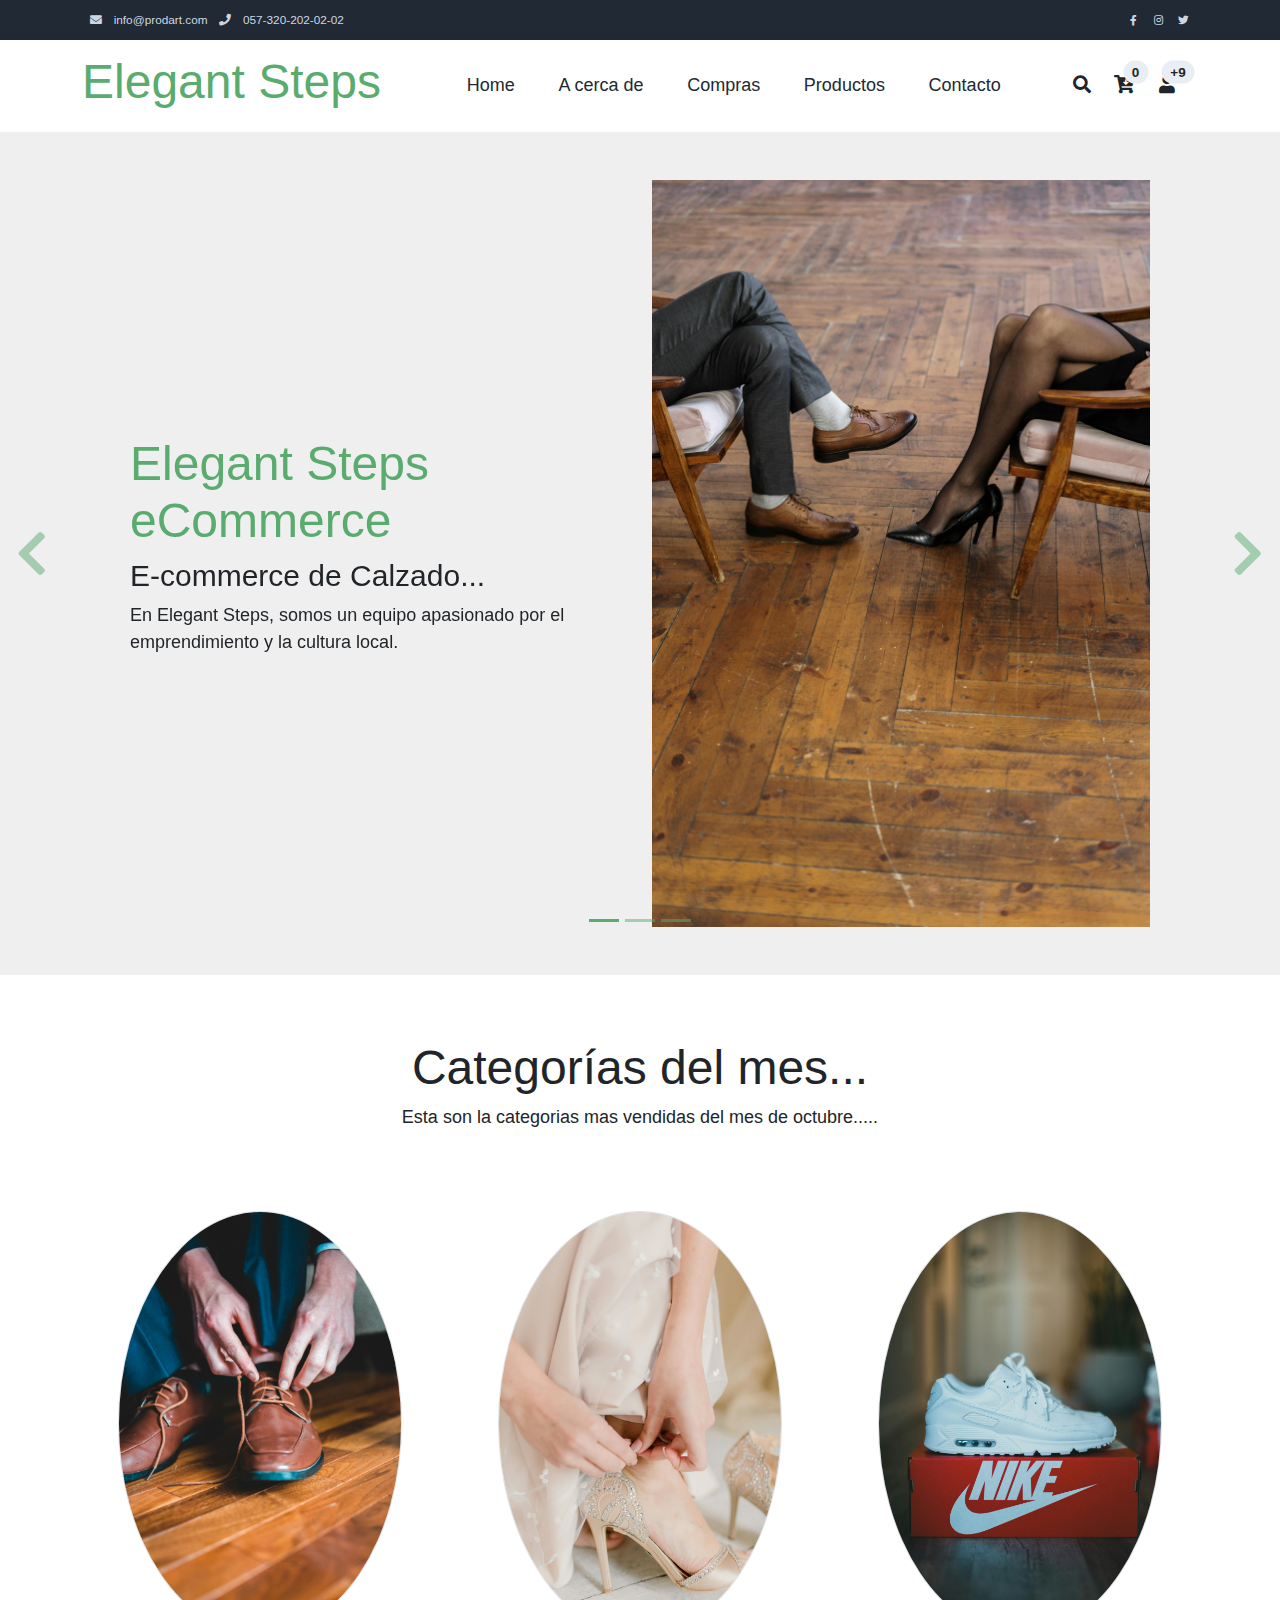
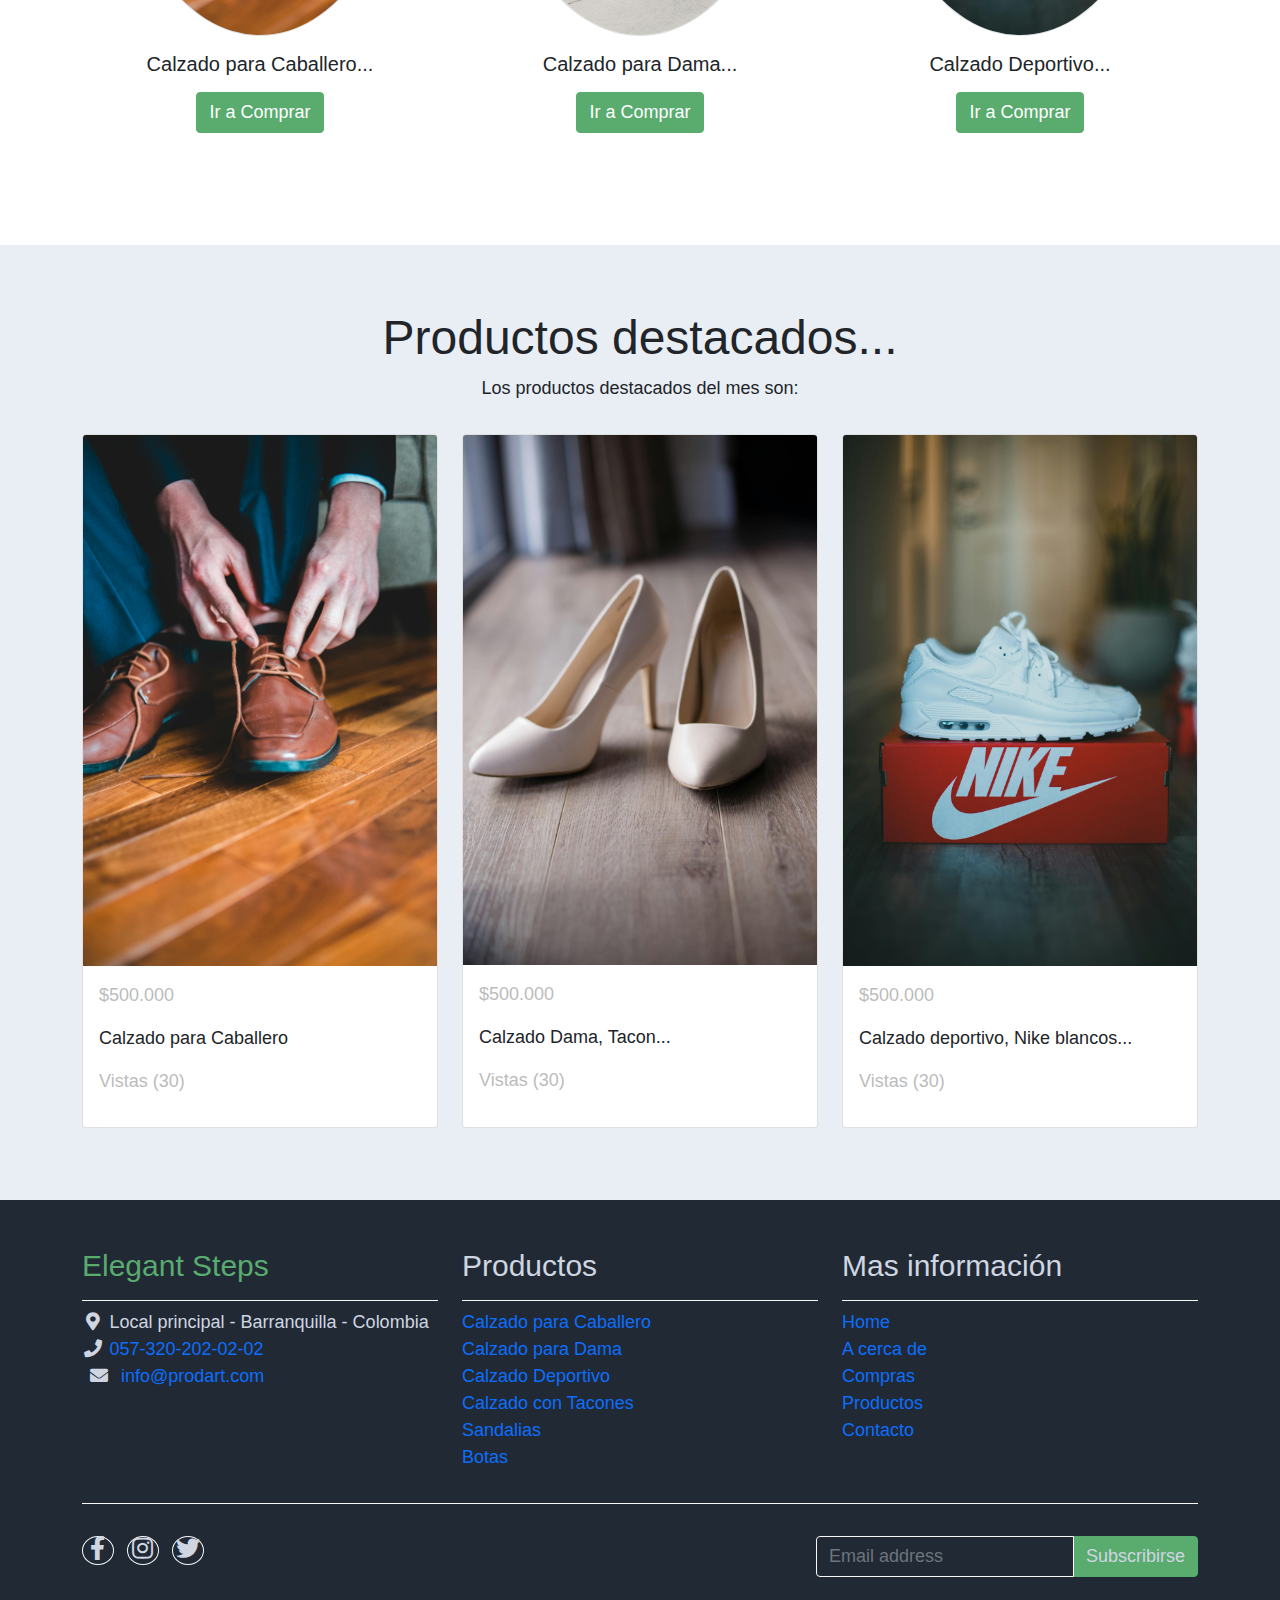
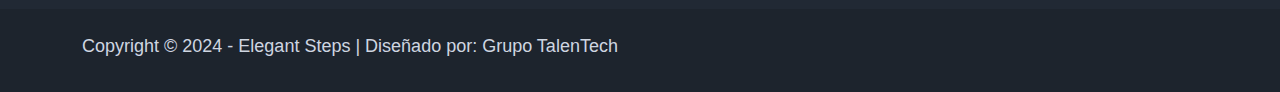
<file: index.html>
<!DOCTYPE html>  
<html lang="en">
<head>
    <meta charset="UTF-8">
    <meta name="viewport" content="width=device-width, initial-scale=1.0">
    <title>Elegant Steps</title>
    <!-- iconos-->
    <link rel="apple-touch-icon" href="assets/img/">
    <!-- css-->
     <link rel="stylesheet" href="assets/css/bootstrap.min.css">
     <link rel="stylesheet" href="assets/css/templatemo.css">
     <link rel="stylesheet" href="assets/css/custom.css">
     <link rel="stylesheet" href="assets/css/fontawesome.min.css">
</head>
<body>
    <!-- inicio encabezado-->
    <nav class="navbar navbar-expand-lg bg-dark navbar-light" id="templatemo_nav_top">
        <div class="container text-light">
            <div class="w-100 d-flex justify-content-between">
                <div>
                    <i class="fa fa-envelope mx-2"></i>
                    <a class="navbar-sm-brand text-light text-decoration-none" href="mailto:info@prodart.com">info@prodart.com</a>
                    <i class="fa fa-phone mx-2"></i>
                    <a class="navbar-sm-brand text-light text-decoration-none" href="tel: 057-320-202-02-02">057-320-202-02-02</a>
                </div>
                <div>
                    <a class="text-light" href="https://fb.com/templatemo" target="_blank" rel="sponsored"><i class="fab fa-facebook-f fa-sm fa-fw me-2"></i></a>
                    <a class="text-light" href="https://www.instagram.com/" target="_blank"><i class="fab fa-instagram fa-sm fa-fw me-2"></i></a>
                    <a class="text-light" href="https://twitter.com/" target="_blank"><i class="fab fa-twitter fa-sm fa-fw me-2"></i></a>
                </div>
            </div>

        </div>
    </nav>
    <!-- fin encabezado-->
    <!-- inicio menu-->
         <!-- Header -->
    <nav class="navbar navbar-expand-lg navbar-light shadow">
        <div class="container d-flex justify-content-between align-items-center">

            <a class="navbar-brand text-success logo h1 align-self-center" href="index.html">
                Elegant Steps
            </a>

            <button class="navbar-toggler border-0" type="button" data-bs-toggle="collapse" data-bs-target="#templatemo_main_nav" aria-controls="navbarSupportedContent" aria-expanded="false" aria-label="Toggle navigation">
                <span class="navbar-toggler-icon"></span>
            </button>

            <div class="align-self-center collapse navbar-collapse flex-fill  d-lg-flex justify-content-lg-between" id="templatemo_main_nav">
                <div class="flex-fill">
                    <ul class="nav navbar-nav d-flex justify-content-between mx-lg-auto">
                        <li class="nav-item">
                            <a class="nav-link" href="index.html">Home</a>
                        </li>
                        <li class="nav-item">
                            <a class="nav-link" href="acercade.html">A cerca de</a>
                        </li>
                        <li class="nav-item">
                            <a class="nav-link" href="compras.html">Compras</a>
                        </li>
                        <li class="nav-item">
                            <a class="nav-link" href="productos.html">Productos</a>
                        </li>
                        <li class="nav-item">
                            <a class="nav-link" href="contacto.html">Contacto</a>
                        </li>
                    </ul>
                </div>
                <div class="navbar align-self-center d-flex">
                    <div class="d-lg-none flex-sm-fill mt-3 mb-4 col-7 col-sm-auto pr-3">
                        <div class="input-group">
                            <input type="text" class="form-control" id="inputMobileSearch" placeholder="Buscar ...">
                            <div class="input-group-text">
                                <i class="fa fa-fw fa-search"></i>
                            </div>
                        </div>
                    </div>
                    <a class="nav-icon d-none d-lg-inline" href="#" data-bs-toggle="modal" data-bs-target="#templatemo_search">
                        <i class="fa fa-fw fa-search text-dark mr-2"></i>
                    </a>
                    <a class="nav-icon position-relative text-decoration-none" href="#">
                        <i class="fa fa-fw fa-cart-arrow-down text-dark mr-1"></i>
                        <span class="position-absolute top-0 left-100 translate-middle badge rounded-pill bg-light text-dark">0</span>
                    </a>
                    <a class="nav-icon position-relative text-decoration-none" href="#">
                        <i class="fa fa-fw fa-user text-dark mr-3"></i>
                        <span class="position-absolute top-0 left-100 translate-middle badge rounded-pill bg-light text-dark">+9</span>
                    </a>
                </div>
            </div>

        </div>
    </nav>
<!-- fin menu-->
 <!-- Modal -->
 <div class="modal fade bg-white" id="templatemo_search" tabindex="-1" role="dialog" aria-labelledby="exampleModalLabel" aria-hidden="true">
    <div class="modal-dialog modal-lg" role="document">
        <div class="w-100 pt-1 mb-5 text-right">
            <button type="button" class="btn-close" data-bs-dismiss="modal" aria-label="Close"></button>
        </div>
        <form action="" method="get" class="modal-content modal-body border-0 p-0">
            <div class="input-group mb-2">
                <input type="text" class="form-control" id="inputModalSearch" name="q" placeholder="Buscar ...">
                <button type="submit" class="input-group-text bg-success text-light">
                    <i class="fa fa-fw fa-search text-white"></i>
                </button>
                
            </div>
            <p><br>Escriba el producto a Buscar ...</p>
        </form>
    </div>
</div>


    <!-- inicio secciones-->
<!-- carrusel -->
<div id="template-mo-zay-hero-carousel" class="carousel slide" data-bs-ride="carousel">
    <ol class="carousel-indicators">
        <li data-bs-target="#template-mo-zay-hero-carousel" data-bs-slide-to="0" class="active"></li>
        <li data-bs-target="#template-mo-zay-hero-carousel" data-bs-slide-to="1"></li>
        <li data-bs-target="#template-mo-zay-hero-carousel" data-bs-slide-to="2"></li>
    </ol>
    <div class="carousel-inner">
        <div class="carousel-item active">
            <div class="container">
                <div class="row p-5">
                    <div class="mx-auto col-md-8 col-lg-6 order-lg-last">
                        <img class="img-fluid" src="assets/img/zapatos.jpg" alt="">
                    </div>
                    <div class="col-lg-6 mb-0 d-flex align-items-center">
                        <div class="text-align-left align-self-center">
                            <h1 class="h1 text-success"><b>Elegant Steps</b> eCommerce</h1>
                            <h3 class="h2">E-commerce de Calzado...</h3>
                            <p>
                                En Elegant Steps, somos un equipo apasionado por el emprendimiento y la cultura local.
                            </p>
                        </div>
                    </div>
                </div>
            </div>
        </div>
        <div class="carousel-item">
            <div class="container">
                <div class="row p-5">
                    <div class="mx-auto col-md-8 col-lg-6 order-lg-last">
                        <img class="img-fluid" src="assets/img/zapato_dama.jpg" alt="">
                    </div>
                    <div class="col-lg-6 mb-0 d-flex align-items-center">
                        <div class="text-align-left">
                            <h1 class="h1">Calzado para Dama</h1>
                            <h3 class="h2">Línea de Calzado para Dama.</h3>
                            <p>
                                
                                 <strong></strong> 
                            </p>
                        </div>
                    </div>
                </div>
            </div>
        </div>
        <div class="carousel-item">
            <div class="container">
                <div class="row p-5">
                    <div class="mx-auto col-md-8 col-lg-6 order-lg-last">
                        <img class="img-fluid" src="assets/img/zapato_hombre.jpg" alt="">
                    </div>
                    <div class="col-lg-6 mb-0 d-flex align-items-center">
                        <div class="text-align-left">
                            <h1 class="h1">Calzado para Caballero</h1>
                            <h3 class="h2">Línea de Calzado para Caballero.</h3>
                            <p>
                                 
                                
                            </p>
                        </div>
                    </div>
                </div>
            </div>
        </div>
    </div>
    <a class="carousel-control-prev text-decoration-none w-auto ps-3" href="#template-mo-zay-hero-carousel" role="button" data-bs-slide="prev">
        <i class="fas fa-chevron-left"></i>
    </a>
    <a class="carousel-control-next text-decoration-none w-auto pe-3" href="#template-mo-zay-hero-carousel" role="button" data-bs-slide="next">
        <i class="fas fa-chevron-right"></i>
    </a>
</div>
<!-- fin carrusel -->
    <section class="container py-5">
        <div class="row text-center pt-3">
            <div class="col-lg-6 m-auto">
                <h1 class="h1">Categorías del mes...</h1>
                <p>
                    Esta son la categorias mas vendidas del mes de octubre.....
                </p>
            </div>
        </div>
        <div class="row">
            <div class="col-12 col-md-4 p-5 mt-3">
                <a href="#"><img src="assets/img/zapato_hombre.jpg" class="rounded-circle img-fluid border"> </a>
                <h5 class="text-center mt-3 mb-3">Calzado para Caballero...</h5>
                <p class="text-center"><a class="btn btn-success" href="compras.html">Ir a Comprar</a></p>
            </div>
        
            <div class="col-12 col-md-4 p-5 mt-3">
                <a href="#"><img src="assets/img/zapato_dama.jpg" class="rounded-circle img-fluid border"> </a>
                <h5 class="text-center mt-3 mb-3">Calzado para Dama...</h5>
                <p class="text-center"><a class="btn btn-success" href="compras.html">Ir a Comprar</a></p>
            </div>
        
            <div class="col-12 col-md-4 p-5 mt-3">
                <a href="#"><img src="assets/img/zapato_deportivo1.jpg" class="rounded-circle img-fluid border"> </a>
                <h5 class="text-center mt-3 mb-3">Calzado Deportivo...</h5>
                <p class="text-center"><a class="btn btn-success" href="compras.html">Ir a Comprar</a></p>
            </div>
        </div>


    </section>
    <section class="bg-light">
        <div class="container py-5">
            <div class="row text-center py-3">
                <div class="col-lg-6 m-auto">
                    <h1 class="h1">Productos destacados...</h1>
                    <p>
                        Los productos destacados del mes son:
                    </p>
                </div>
            </div>
        
        <div class="row">
            <div class="col-12 col-md-4 mb-4">
                <div class="card h-100">
                    <a href="#">
                        <img src="assets/img/zapato_hombre.jpg" class="card-img-top">
                    </a>
                    <div class="card-body">
                        <ul class="list-unstyled d-flex justify-content-between">
                            <li class="text-muted text-right">$500.000</li>
                        </ul>
                        <p>
                            Calzado para Caballero
                        </p>
                        <p class="text-muted">Vistas (30)</p>
                    </div>

                </div>
            </div>
            <div class="col-12 col-md-4 mb-4">
                <div class="card h-100">
                    <a href="#">
                        <img src="assets/img/zapato_mujer_tacon.jpg" class="card-img-top">
                    </a>
                    <div class="card-body">
                        <ul class="list-unstyled d-flex justify-content-between">
                            <li class="text-muted text-right">$500.000</li>
                        </ul>
                        <p>
                            Calzado Dama, Tacon...
                        </p>
                        <p class="text-muted">Vistas (30)</p>
                    </div>

                </div>
            </div>
            <div class="col-12 col-md-4 mb-4">
                <div class="card h-100">
                    <a href="#">
                        <img src="assets/img/zapato_deportivo1.jpg" class="card-img-top">
                    </a>
                    <div class="card-body">
                        <ul class="list-unstyled d-flex justify-content-between">
                            <li class="text-muted text-right">$500.000</li>
                        </ul>
                        <p>
                            Calzado deportivo, Nike blancos...
                        </p>
                        <p class="text-muted">Vistas (30)</p>
                    </div>

                </div>
            </div>
        </div>
    </div>
</section>

     <!-- fin secciones-->

    <!-- inicio de pie-->
    <footer class="bg-dark" id="templatemo_footer">
        <div class="container">
            <div class="row">
                <div class="col-md-4 pt-5">
                    <h2 class="h2 text-success border-bottom pb-3 border-light log">Elegant Steps</h2>
                    <ul class="list-unstyled text-light footer-link-list">
                        <li>
                            <i class="fas fa-map-marker-alt fa-fw"></i>
                            Local principal - Barranquilla - Colombia
                        </li>

                        <li>
                            <i class="fa fa-phone fa-fw"></i>
                            <a class="text-decoration-none" href="tel: 057-320-202-02-02">057-320-202-02-02</a>
                        </li>
                        <li>
                            <i class="fa fa-envelope mx-2"></i>
                            <a class="text-decoration-none" href="mailto:info@prodart.com">info@prodart.com</a>
                        </li>
                    </ul>
                </div>
                <div class="col-md-4 pt-5">
                    <h2 class="h2 text-light border-bottom pb-3 border-light">Productos</h2>
                    <ul class="list-unstyled text-light footer-link-list">
                        <li><a class="text-decoration-none" href="#">Calzado para Caballero</a></li>
                        <li><a class="text-decoration-none" href="#">Calzado para Dama</a></li>
                        <li><a class="text-decoration-none" href="#">Calzado Deportivo</a></li>
                        <li><a class="text-decoration-none" href="#">Calzado con Tacones</a></li>
                        <li><a class="text-decoration-none" href="#">Sandalias</a></li>
                        <li><a class="text-decoration-none" href="#">Botas</a></li>
                    </ul>
                </div>
                <div class="col-md-4 pt-5">
                    <h2 class="h2 text-light border-bottom pb-3 border-light">Mas información</h2>
                    <ul class="list-unstyled text-light footer-link-list">
                        <li><a class="text-decoration-none" href="index.html">Home</a></li>
                        <li><a class="text-decoration-none" href="acercade.html">A cerca de</a></li>
                        <li><a class="text-decoration-none" href="compras.html">Compras</a></li>
                        <li><a class="text-decoration-none" href="productos.html">Productos</a></li>
                        <li><a class="text-decoration-none" href="contacto.html">Contacto</a></li>
                    </ul>
                </div>
            </div>

            <div class="row text-light mb-4">
                <div class="col-12 mb-3">
                    <div class="w-100 my-3 border-top border-light"></div>
                </div>
                <div class="col-auto me-auto">
                    <ul class="list-inline text-left footer-icons">
                        <li class="list-inline-item border border-light rounded-circle text-center">
                            <a class="text-light text-decoration-none" target="_blank" href="http://facebook.com/"><i class="fab fa-facebook-f fa-lg fa-fw"></i></a>
                        </li>
                        <li class="list-inline-item border border-light rounded-circle text-center">
                            <a class="text-light text-decoration-none" target="_blank" href="https://www.instagram.com/"><i class="fab fa-instagram fa-lg fa-fw"></i></a>
                        </li>
                        <li class="list-inline-item border border-light rounded-circle text-center">
                            <a class="text-light text-decoration-none" target="_blank" href="https://twitter.com/"><i class="fab fa-twitter fa-lg fa-fw"></i></a>
                        </li>
                        
                    </ul>
                </div>
                <div class="col-auto">
                    <label class="sr-only" for="subscribeEmail">Escriba su Email</label>
                    <div class="input-group mb-2">
                        <input type="text" class="form-control bg-dark border-light" id="subscribeEmail" placeholder="Email address">
                        <div class="input-group-text btn-success text-light">Subscribirse</div>
                    </div>
                </div>
            </div>


        </div>
        <div class="w-100 bg-black py-3">
            <div class="container">
                <div class="row pt-2">
                    <p class="text-left text-light">
                        Copyright &copy; 2024 - Elegant Steps | Diseñado por: Grupo TalenTech
                    </p>
                </div>
            </div>
        </div>
    </footer>
    <!-- fin de pie-->
        <!-- archivos js-->
        <script src="assets/js/bootstrap.bundle.min.js"></script>
        <script src="assets/js/jquery-migrate-1.2.1.min.js"></script>
        <script src="assets/js/jquery-1.11.0.min.js"></script>
        <script src="assets/js/templatemo.js"></script>
        <script src="assets/js/custom.js"></script>

</body>
</html>
</file>
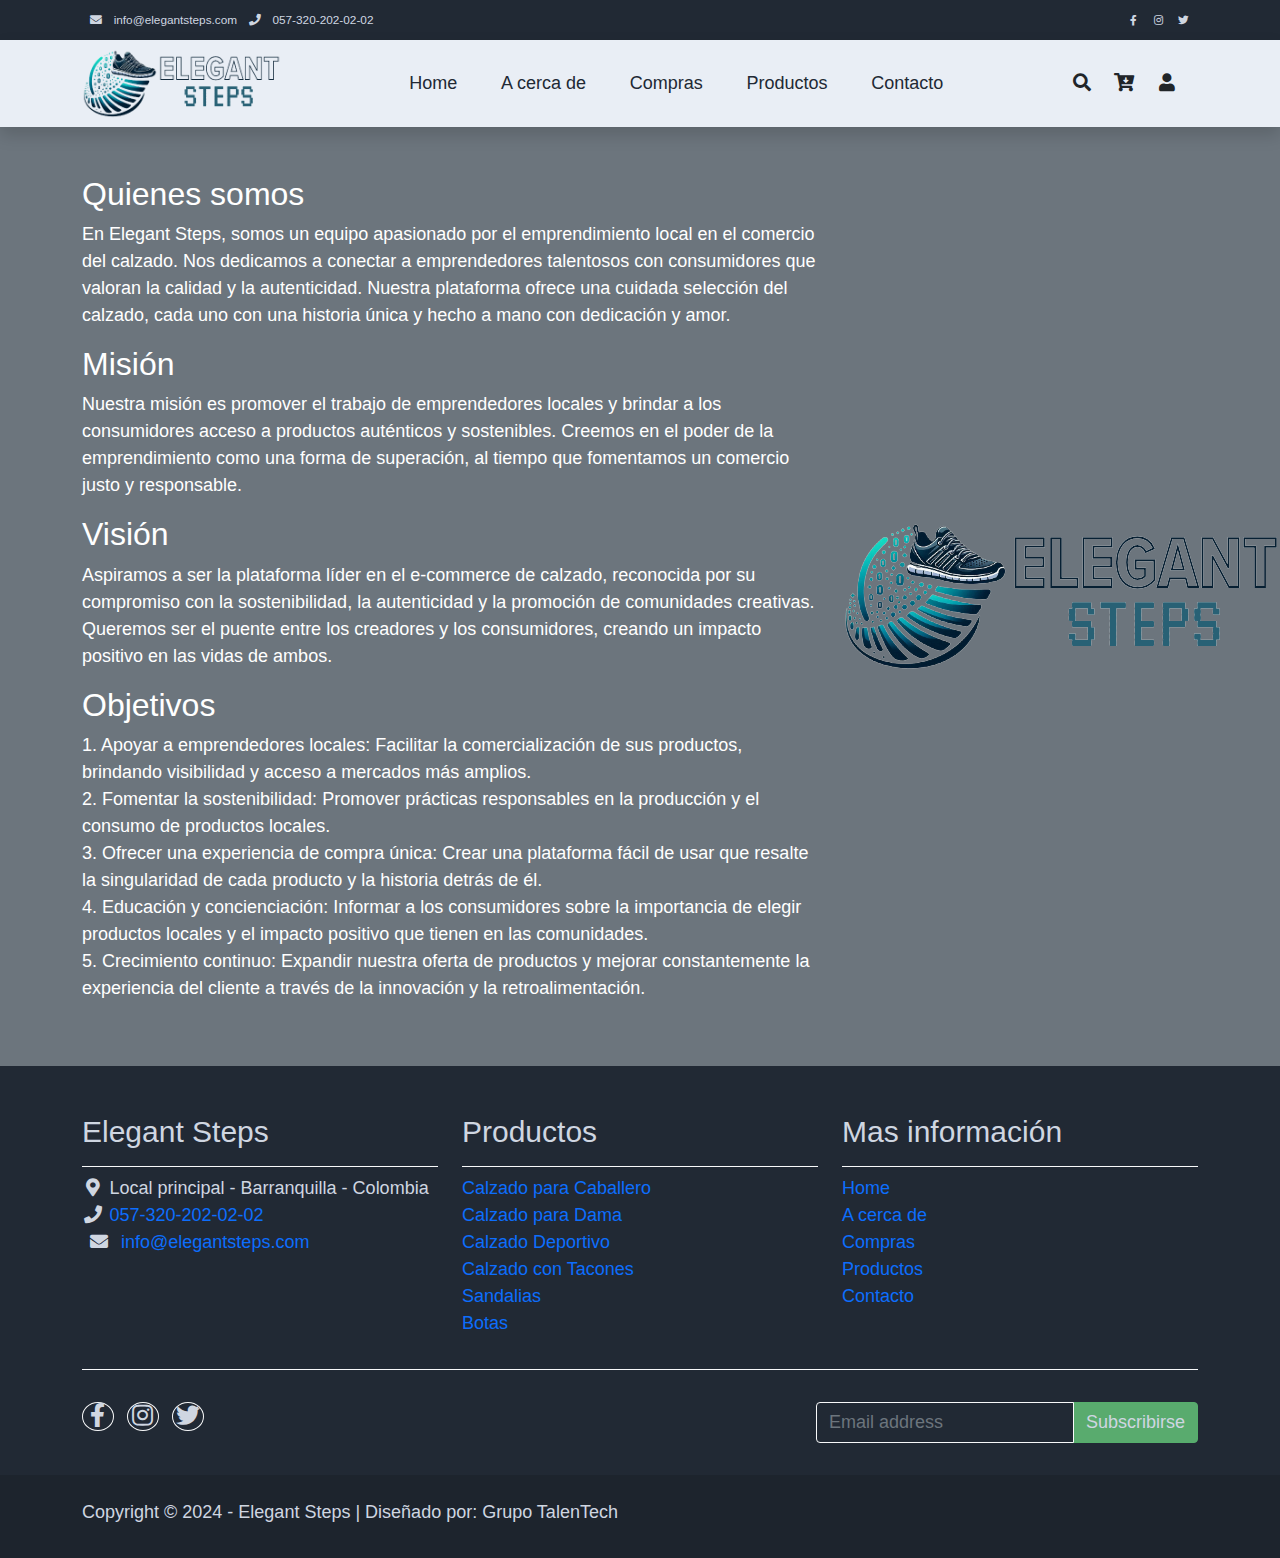
<file: acercade.html>
<!DOCTYPE html>
<html lang="en">
<head>
    <meta charset="UTF-8">
    <meta name="viewport" content="width=device-width, initial-scale=1.0">
    <title>Elegant Steps- A cerca de</title>
    <!-- iconos-->
    <link rel="apple-touch-icon" href="assets/img/">
    <!-- css-->
    <link rel="stylesheet" href="assets/css/bootstrap.min.css">
    <link rel="stylesheet" href="assets/css/templatemo.css">
    <link rel="stylesheet" href="assets/css/custom.css">
    <link rel="stylesheet" href="assets/css/fontawesome.min.css">
</head>
<body>
    <!-- inicio encabezado-->
    <nav class="navbar navbar-expand-lg bg-dark navbar-light" id="templatemo_nav_top">
        <div class="container text-light">
            <div class="w-100 d-flex justify-content-between">
                <div>
                    <i class="fa fa-envelope mx-2"></i>
                    <a class="navbar-sm-brand text-light text-decoration-none"
                        href="mailto:info@elegantsteps.com">info@elegantsteps.com</a>
                    <i class="fa fa-phone mx-2"></i>
                    <a class="navbar-sm-brand text-light text-decoration-none"
                        href="tel: 057-320-202-02-02">057-320-202-02-02</a>
                </div>
                <div>
                    <a class="text-light" href="https://facebook.com/" target="_blank" rel="sponsored"><i
                            class="fab fa-facebook-f fa-sm fa-fw me-2"></i></a>
                    <a class="text-light" href="https://www.instagram.com/" target="_blank"><i
                            class="fab fa-instagram fa-sm fa-fw me-2"></i></a>
                    <a class="text-light" href="https://twitter.com/" target="_blank"><i
                            class="fab fa-twitter fa-sm fa-fw me-2"></i></a>
                </div>
            </div>
        </div>
    </nav>
    <!-- fin encabezado-->
    <!-- inicio menu-->
    <nav class="navbar navbar-expand-lg bg-light navbar-light shadow">
        <div class="container d-flex justify-content-between align-items-center">
            <!-- logo-->
            <a href="#"><img class="logo" src="assets/img/Elstp.png" alt="" style="width: 200px; height: auto;"></a>
            <button class="navbar-toggler border-0" type="button" data-bs-toggle="collapse"
                data-bs-target="#templatemo_main_nav" aria-controls="navbarSupportedContent" aria-expanded="false"
                aria-label="Toggle navigation">
                <span class="navbar-toggler-icon"></span>
            </button>
            <div class="align-self-center collapse navbar-collapse flex-fill  d-lg-flex justify-content-lg-between"
                id="templatemo_main_nav">
                <div class="flex-fill">
                    <ul class="nav navbar-nav d-flex justify-content-between mx-lg-auto">
                        <li class="nav-item">
                            <a class="nav-link" href="index.html">Home</a>
                        </li>
                        <li class="nav-item">
                            <a class="nav-link" href="acercade.html">A cerca de</a>
                        </li>
                        <li class="nav-item">
                            <a class="nav-link" href="compras.html">Compras</a>
                        </li>
                        <li class="nav-item">
                            <a class="nav-link" href="productos.html">Productos</a>
                        </li>
                        <li class="nav-item">
                            <a class="nav-link" href="contacto.html">Contacto</a>
                        </li>
                    </ul>
                </div>
                <div class="navbar align-self-center d-flex">
                    <div class="d-lg-none flex-sm-fill mt-3 mb-4 col-7 col-sm-auto pr-3">
                        <div class="input-group">
                            <input type="text" class="form-control" id="inputMobileSearch" placeholder="Buscar ...">
                            <div class="input-group-text">
                                <i class="fa fa-fw fa-search"></i>
                            </div>
                        </div>
                    </div>
                    <a class="nav-icon d-none d-lg-inline" href="#" data-bs-toggle="modal"
                        data-bs-target="#templatemo_search">
                        <i class="fa fa-fw fa-search text-dark mr-2"></i>
                    </a>
                    <a class="nav-icon position-relative text-decoration-none" href="compras.html">
                        <i class="fa fa-fw fa-cart-arrow-down text-dark mr-1"></i>
                        <span id="carrito-value"
                            class="position-absolute top-0 left-100 translate-middle badge rounded-pill bg-light text-dark"></span>
                    </a>
                    <a class="nav-icon position-relative text-decoration-none" href="#">
                        <i class="fa fa-fw fa-user text-dark mr-3"></i>
                        <span id="contador"
                            class="position-absolute top-0 left-100 translate-middle badge rounded-pill bg-light text-dark"></span>
                    </a>
                </div>
            </div>
        </div>
    </nav>
    <!-- fin menu-->
    <!-- inicio a cerca de-->
    <section class="bg-secondary py-5">
        <div class="container">
            <div class="row align-items-center">
                <div class="col-md-8 text-white">
                    <h2>Quienes somos</h2>
                    <p>
                        En Elegant Steps, somos un equipo apasionado por el emprendimiento local en el comercio del
                        calzado. Nos dedicamos a conectar a emprendedores talentosos con consumidores que valoran la
                        calidad y la autenticidad. Nuestra plataforma ofrece una cuidada selección del calzado, cada uno
                        con una historia única y hecho a mano con dedicación y amor.
                    </p>
                    <h2>Misión</h2>
                    <p>
                        Nuestra misión es promover el trabajo de emprendedores locales y brindar a los consumidores
                        acceso a productos auténticos y sostenibles. Creemos en el poder de la emprendimiento como una
                        forma de superación, al tiempo que fomentamos un comercio justo y responsable.
                    </p>
                    <h2>Visión</h2>
                    <p>
                        Aspiramos a ser la plataforma líder en el e-commerce de calzado, reconocida por su compromiso
                        con la sostenibilidad, la autenticidad y la promoción de comunidades creativas. Queremos ser el
                        puente entre los creadores y los consumidores, creando un impacto positivo en las vidas de
                        ambos.
                    </p>
                    <h2>Objetivos</h2>
                    <p>
                        1. Apoyar a emprendedores locales: Facilitar la comercialización de sus productos, brindando
                        visibilidad y acceso a mercados más amplios.
                        <br>2. Fomentar la sostenibilidad: Promover prácticas responsables en la producción y el consumo
                        de productos locales.
                        <br>3. Ofrecer una experiencia de compra única: Crear una plataforma fácil de usar que resalte
                        la singularidad de cada producto y la historia detrás de él.
                        <br>4. Educación y concienciación: Informar a los consumidores sobre la importancia de elegir
                        productos locales y el impacto positivo que tienen en las comunidades.
                        <br>5. Crecimiento continuo: Expandir nuestra oferta de productos y mejorar constantemente la
                        experiencia del cliente a través de la innovación y la retroalimentación.
                    </p>
                </div>
                <div class="col-md-4">
                    <img src="assets/img/Elstp.png">
                </div>
            </div>
        </div>
    </section>
    <!-- fin a cerca de-->
    <!-- inicio de pie-->
    <footer class="bg-dark" id="templatemo_footer">
        <div class="container">
            <div class="row">
                <div class="col-md-4 pt-5">
                    <h2 class="h2 text-light border-bottom pb-3 border-light log">Elegant Steps</h2>
                    <ul class="list-unstyled text-light footer-link-list">
                        <li>
                            <i class="fas fa-map-marker-alt fa-fw"></i>
                            Local principal - Barranquilla - Colombia
                        </li>
                        <li>
                            <i class="fa fa-phone fa-fw"></i>
                            <a class="text-decoration-none" href="tel: 057-320-202-02-02">057-320-202-02-02</a>
                        </li>
                        <li>
                            <i class="fa fa-envelope mx-2"></i>
                            <a class="text-decoration-none"
                                href="mailto:info@elegantsteps.com">info@elegantsteps.com</a>
                        </li>
                    </ul>
                </div>
                <div class="col-md-4 pt-5">
                    <h2 class="h2 text-light border-bottom pb-3 border-light">Productos</h2>
                    <ul class="list-unstyled text-light footer-link-list">
                        <li><a class="text-decoration-none" href="compras.html">Calzado para Caballero</a></li>
                        <li><a class="text-decoration-none" href="compras.html">Calzado para Dama</a></li>
                        <li><a class="text-decoration-none" href="compras.html">Calzado Deportivo</a></li>
                        <li><a class="text-decoration-none" href="compras.html">Calzado con Tacones</a></li>
                        <li><a class="text-decoration-none" href="compras.html">Sandalias</a></li>
                        <li><a class="text-decoration-none" href="compras.html">Botas</a></li>
                    </ul>
                </div>
                <div class="col-md-4 pt-5">
                    <h2 class="h2 text-light border-bottom pb-3 border-light">Mas información</h2>
                    <ul class="list-unstyled text-light footer-link-list">
                        <li><a class="text-decoration-none" href="index.html">Home</a></li>
                        <li><a class="text-decoration-none" href="acercade.html">A cerca de</a></li>
                        <li><a class="text-decoration-none" href="compras.html">Compras</a></li>
                        <li><a class="text-decoration-none" href="productos.html">Productos</a></li>
                        <li><a class="text-decoration-none" href="contacto.html">Contacto</a></li>
                    </ul>
                </div>
            </div>
            <div class="row text-light mb-4">
                <div class="col-12 mb-3">
                    <div class="w-100 my-3 border-top border-light"></div>
                </div>
                <div class="col-auto me-auto">
                    <ul class="list-inline text-left footer-icons">
                        <li class="list-inline-item border border-light rounded-circle text-center">
                            <a class="text-light text-decoration-none" target="_blank" href="http://facebook.com/"><i
                                    class="fab fa-facebook-f fa-lg fa-fw"></i></a>
                        </li>
                        <li class="list-inline-item border border-light rounded-circle text-center">
                            <a class="text-light text-decoration-none" target="_blank"
                                href="https://www.instagram.com/"><i class="fab fa-instagram fa-lg fa-fw"></i></a>
                        </li>
                        <li class="list-inline-item border border-light rounded-circle text-center">
                            <a class="text-light text-decoration-none" target="_blank" href="https://twitter.com/"><i
                                    class="fab fa-twitter fa-lg fa-fw"></i></a>
                        </li>
                    </ul>
                </div>
                <div class="col-auto">
                    <label class="sr-only" for="subscribeEmail">Escriba su Email</label>
                    <div class="input-group mb-2">
                        <input type="text" class="form-control bg-dark border-light" id="subscribeEmail"
                            placeholder="Email address">
                        <div class="input-group-text btn-success text-light">Subscribirse</div>
                    </div>
                </div>
            </div>
        </div>
        <div class="w-100 bg-black py-3">
            <div class="container">
                <div class="row pt-2">
                    <p class="text-left text-light">
                        Copyright &copy; 2024 - Elegant Steps | Diseñado por: Grupo TalenTech
                    </p>
                </div>
            </div>
        </div>
    </footer>
    <!-- fin de pie-->
    <!-- archivos js-->
    <script src="assets/js/bootstrap.bundle.min.js"></script>
    <script src="assets/js/jquery-migrate-1.2.1.min.js"></script>
    <script src="assets/js/jquery-1.11.0.min.js"></script>
    <script src="assets/js/templatemo.js"></script>
    <script src="assets/js/custom.js"></script>
</body>
</html>
</file>
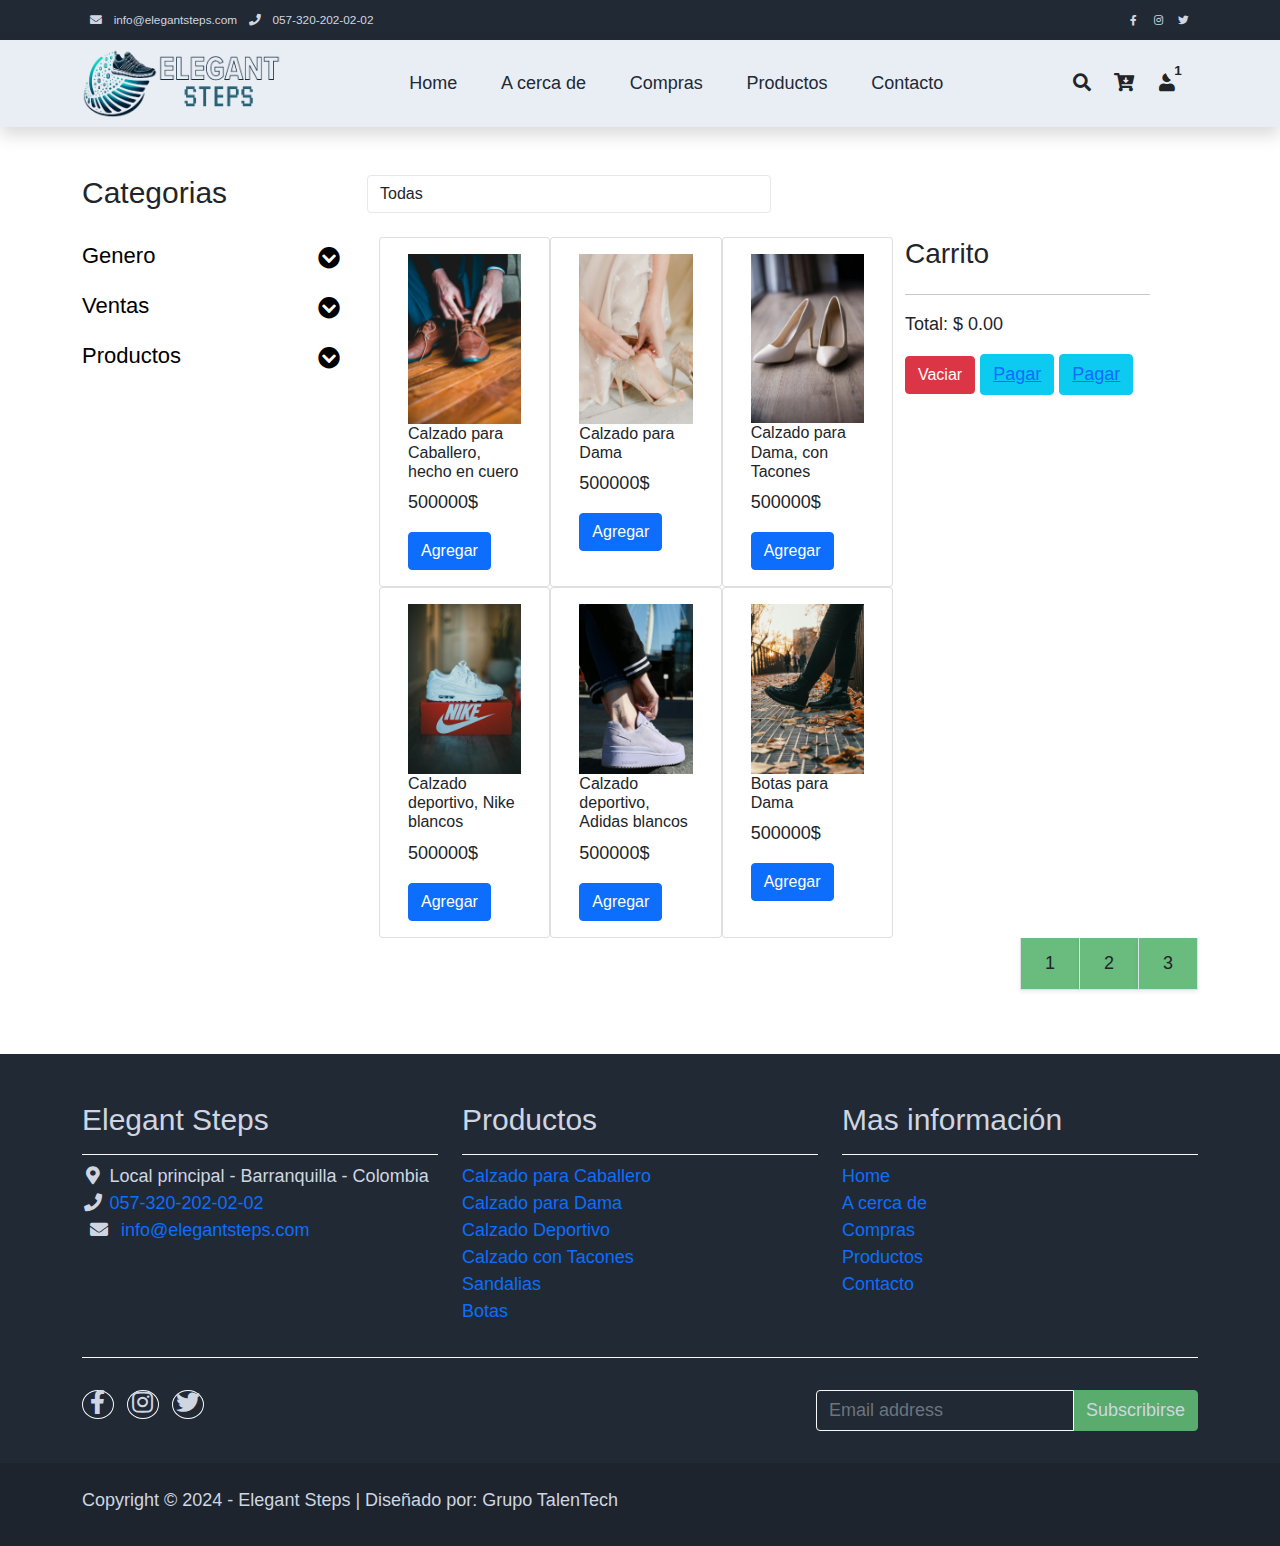
<file: compras.html>
<!DOCTYPE html>
<html lang="en">
<head>
    <meta charset="UTF-8">
    <meta name="viewport" content="width=device-width, initial-scale=1.0">
    <title>Elegant Steps-Compras</title>
    <!-- iconos-->
    <link rel="apple-touch-icon" href="assets/img/">
    <!-- css-->
    <link rel="stylesheet" href="assets/css/bootstrap.min.css">
    <link rel="stylesheet" href="assets/css/templatemo.css">
    <link rel="stylesheet" href="assets/css/custom.css">
    <link rel="stylesheet" href="assets/css/fontawesome.min.css">
</head>
<body>
    <!-- inicio encabezado-->
    <nav class="navbar navbar-expand-lg bg-dark navbar-light" id="templatemo_nav_top">
        <div class="container text-light">
            <div class="w-100 d-flex justify-content-between">
                <div>
                    <i class="fa fa-envelope mx-2"></i>
                    <a class="navbar-sm-brand text-light text-decoration-none"
                        href="mailto:info@elegantsteps.com">info@elegantsteps.com</a>
                    <i class="fa fa-phone mx-2"></i>
                    <a class="navbar-sm-brand text-light text-decoration-none"
                        href="tel: 057-320-202-02-02">057-320-202-02-02</a>
                </div>
                <div>
                    <a class="text-light" href="https://facebook.com/" target="_blank" rel="sponsored"><i
                            class="fab fa-facebook-f fa-sm fa-fw me-2"></i></a>
                    <a class="text-light" href="https://www.instagram.com/" target="_blank"><i
                            class="fab fa-instagram fa-sm fa-fw me-2"></i></a>
                    <a class="text-light" href="https://twitter.com/" target="_blank"><i
                            class="fab fa-twitter fa-sm fa-fw me-2"></i></a>
                </div>
            </div>
        </div>
    </nav>
    <!-- fin encabezado-->
    <!-- inicio menu-->
    <nav class="navbar navbar-expand-lg bg-light navbar-light shadow">
        <div class="container d-flex justify-content-between align-items-center">
            <!-- logo-->
            <a href="#"><img class="logo" src="assets/img/Elstp.png" alt="" style="width: 200px; height: auto;"></a>
            <button class="navbar-toggler border-0" type="button" data-bs-toggle="collapse"
                data-bs-target="#templatemo_main_nav" aria-controls="navbarSupportedContent" aria-expanded="false"
                aria-label="Toggle navigation">
                <span class="navbar-toggler-icon"></span>
            </button>
            <div class="align-self-center collapse navbar-collapse flex-fill  d-lg-flex justify-content-lg-between"
                id="templatemo_main_nav">
                <div class="flex-fill">
                    <ul class="nav navbar-nav d-flex justify-content-between mx-lg-auto">
                        <li class="nav-item">
                            <a class="nav-link" href="index.html">Home</a>
                        </li>
                        <li class="nav-item">
                            <a class="nav-link" href="acercade.html">A cerca de</a>
                        </li>
                        <li class="nav-item">
                            <a class="nav-link" href="compras.html">Compras</a>
                        </li>
                        <li class="nav-item">
                            <a class="nav-link" href="productos.html">Productos</a>
                        </li>
                        <li class="nav-item">
                            <a class="nav-link" href="contacto.html">Contacto</a>
                        </li>
                    </ul>
                </div>
                <div class="navbar align-self-center d-flex">
                    <div class="d-lg-none flex-sm-fill mt-3 mb-4 col-7 col-sm-auto pr-3">
                        <div class="input-group">
                            <input type="text" class="form-control" id="inputMobileSearch" placeholder="Buscar ...">
                            <div class="input-group-text">
                                <i class="fa fa-fw fa-search"></i>
                            </div>
                        </div>
                    </div>
                    <a class="nav-icon d-none d-lg-inline" href="#" data-bs-toggle="modal"
                        data-bs-target="#templatemo_search">
                        <i class="fa fa-fw fa-search text-dark mr-2"></i>
                    </a>
                    <a class="nav-icon position-relative text-decoration-none" href="#">
                        <i class="fa fa-fw fa-cart-arrow-down text-dark mr-1"></i>
                        <span id="carrito-value"
                            class="position-absolute top-0 left-100 translate-middle badge rounded-pill bg-light text-dark"></span>
                    </a>
                    <a class="nav-icon position-relative text-decoration-none" href="#">
                        <i class="fa fa-fw fa-user text-dark mr-3"></i>
                        <span id="contador"
                            class="position-absolute top-0 left-100 translate-middle badge rounded-pill bg-light text-dark"></span>
                    </a>
                </div>
            </div>
        </div>
    </nav>
    <!-- fin menu-->
    <!-- inicio de contenido -->
    <div class="container py-5">
        <div class="row">
            <div class="col-lg-3">
                <h1 class="h2 pb-4">Categorias</h1>
                <ul class="list-unstyled templatemo-accordion">
                    <li class="pb-3">
                        <a class="collapsed d-flex justify-content-between h3 text-decoration-none" href="#">
                            Genero
                            <i class="fa fa-fw fa-chevron-circle-down mt-1"></i>
                        </a>
                        <ul class="collapse show list-unstyled pl-3">
                            <li><a class="text-decoration-none" href="#">
                                    <details>
                                        <summary>Hombres</summary>
                                        <p>Nuestras colecciones están diseñadas para todos</p>
                                    </details>
                                </a></li>
                            <li><a class="text-decoration-none" href="#">
                                    <details>
                                        <summary>Mujeres</summary>
                                        <p>Descubre los zapatos para mujer ideales para cada temporada del año.</p>
                                    </details>
                                </a></li>
                        </ul>
                    </li>
                    <li class="pb-3">
                        <a class="collapsed d-flex justify-content-between h3 text-decoration-none" href="#">
                            Ventas
                            <i class="pull-right fa fa-fw fa-chevron-circle-down mt-1"></i>
                        </a>
                        <ul id="collapseTwo" class="collapse list-unstyled pl-3">
                            <li><a class="text-decoration-none" href="#">
                                    <details>
                                        <summary>Ventas</summary>
                                        <p>Envíos Gratis en el día ✓ Compre zapatos en cuotas sin interés! ✓ Conozca
                                            nuestras increíbles ofertas y promociones en millones de ✓ productos.</p>
                                    </details>
                                </a>
                            </li>
                        </ul>
                    </li>
                    <li class="pb-3">
                        <a class="collapsed d-flex justify-content-between h3 text-decoration-none" href="#">
                            Productos
                            <i class="pull-right fa fa-fw fa-chevron-circle-down mt-1"></i>
                        </a>
                        <ul id="collapseThree" class="collapse list-unstyled pl-3">
                            <li><a class="text-decoration-none" href="#">
                                    <details>
                                        <summary>Productos</summary>
                                        <p>En Elegant Steps, la calidad en nuestros productos es una obligación.</p>
                                    </details>
                                </a>
                            </li>
                        </ul>
                    </li>
                </ul>
            </div>
            <div class="col-lg-9">
                <div class="row">
                    <div class="col-md-6 pb-4">
                        <div class="d-flex">
                            <select id="filtro" class="form-control">
                                <option value="todas">Todas</option>
                                <option value="Calzado para Caballero">Calzado para Caballero</option>
                                <option value="Calzado para Dama">Calzado para Dama</option>
                                <option value="Calzado deportivo">Calzado Deportivo</option>
                                <option value="Botas">Botas</option>
                            </select>
                        </div>
                    </div>
                </div>
                <!-- productos en el carro -->
                <!-- fin de productos -->
                <!-- carrito -->
                <div class="container">
                    <div class="row">
                        <!-- Elementos generados a partir del JSON -->
                        <main id="items" class="col-sm-8 row"></main>
                        <!-- Carrito -->
                        <aside class="col-sm-4">
                            <h3>Carrito</h3>
                            <!-- Elementos del carrito -->
                            <ul id="carrito" class="list-group"></ul>
                            <hr>
                            <!-- Precio total -->
                            <p class="text-right">Total: $ <span id="total"></span></p>
                            <button id="boton-vaciar" class="btn btn-danger">Vaciar</button>
                            <button class="btn btn-info">
                                <a href="pago.html" target="target_blank">Pagar</a>
                            </button>
                            <button class="btn btn-info">
                                <a href="https://www.paypal.com/invoice/p/#X9AMTLCL84389TKX"
                                    target="target_blank">Pagar</a>
                            </button>
                        </aside>
                    </div>
                </div>
                <!-- paginacion -->
                <div class="row">
                    <ul class="pagination pagination-lg justify-content-end">
                        <li class="page-item disabled">
                            <a class="page-link active rounded-0 mr-3 shadow-sm border-top-0 border-left-0 text-dark"
                                href="#">1</a>
                        </li>
                        <li class="page-item">
                            <a class="page-link active rounded-0 mr-3 shadow-sm border-top-0 border-left-0 text-dark"
                                href="#">2</a>
                        </li>
                        <li class="page-item">
                            <a class="page-link active rounded-0 mr-3 shadow-sm border-top-0 border-left-0 text-dark"
                                href="#">3</a>
                        </li>
                    </ul>
                </div>
            </div>
        </div>
    </div>
    <!-- final de contenido -->
    <!-- inicio de pie-->
    <footer class="bg-dark" id="templatemo_footer">
        <div class="container">
            <div class="row">
                <div class="col-md-4 pt-5">
                    <h2 class="h2 text-light border-bottom pb-3 border-light log">Elegant Steps</h2>
                    <ul class="list-unstyled text-light footer-link-list">
                        <li>
                            <i class="fas fa-map-marker-alt fa-fw"></i>
                            Local principal - Barranquilla - Colombia
                        </li>
                        <li>
                            <i class="fa fa-phone fa-fw"></i>
                            <a class="text-decoration-none" href="tel: 057-320-202-02-02">057-320-202-02-02</a>
                        </li>
                        <li>
                            <i class="fa fa-envelope mx-2"></i>
                            <a class="text-decoration-none"
                                href="mailto:info@elegantsteps.com">info@elegantsteps.com</a>
                        </li>
                    </ul>
                </div>
                <div class="col-md-4 pt-5">
                    <h2 class="h2 text-light border-bottom pb-3 border-light">Productos</h2>
                    <ul class="list-unstyled text-light footer-link-list">
                        <li><a class="text-decoration-none" href="compras.html">Calzado para Caballero</a></li>
                        <li><a class="text-decoration-none" href="compras.html">Calzado para Dama</a></li>
                        <li><a class="text-decoration-none" href="compras.html">Calzado Deportivo</a></li>
                        <li><a class="text-decoration-none" href="compras.html">Calzado con Tacones</a></li>
                        <li><a class="text-decoration-none" href="compras.html">Sandalias</a></li>
                        <li><a class="text-decoration-none" href="compras.html">Botas</a></li>
                    </ul>
                </div>
                <div class="col-md-4 pt-5">
                    <h2 class="h2 text-light border-bottom pb-3 border-light">Mas información</h2>
                    <ul class="list-unstyled text-light footer-link-list">
                        <li><a class="text-decoration-none" href="index.html">Home</a></li>
                        <li><a class="text-decoration-none" href="acercade.html">A cerca de</a></li>
                        <li><a class="text-decoration-none" href="compras.html">Compras</a></li>
                        <li><a class="text-decoration-none" href="productos.html">Productos</a></li>
                        <li><a class="text-decoration-none" href="contacto.html">Contacto</a></li>
                    </ul>
                </div>
            </div>
            <div class="row text-light mb-4">
                <div class="col-12 mb-3">
                    <div class="w-100 my-3 border-top border-light"></div>
                </div>
                <div class="col-auto me-auto">
                    <ul class="list-inline text-left footer-icons">
                        <li class="list-inline-item border border-light rounded-circle text-center">
                            <a class="text-light text-decoration-none" target="_blank" href="http://facebook.com/"><i
                                    class="fab fa-facebook-f fa-lg fa-fw"></i></a>
                        </li>
                        <li class="list-inline-item border border-light rounded-circle text-center">
                            <a class="text-light text-decoration-none" target="_blank"
                                href="https://www.instagram.com/"><i class="fab fa-instagram fa-lg fa-fw"></i></a>
                        </li>
                        <li class="list-inline-item border border-light rounded-circle text-center">
                            <a class="text-light text-decoration-none" target="_blank" href="https://twitter.com/"><i
                                    class="fab fa-twitter fa-lg fa-fw"></i></a>
                        </li>
                    </ul>
                </div>
                <div class="col-auto">
                    <label class="sr-only" for="subscribeEmail">Escriba su Email</label>
                    <div class="input-group mb-2">
                        <input type="text" class="form-control bg-dark border-light" id="subscribeEmail"
                            placeholder="Email address">
                        <div class="input-group-text btn-success text-light">Subscribirse</div>
                    </div>
                </div>
            </div>
        </div>
        <div class="w-100 bg-black py-3">
            <div class="container">
                <div class="row pt-2">
                    <p class="text-left text-light">
                        Copyright &copy; 2024 - Elegant Steps | Diseñado por: Grupo TalenTech
                    </p>
                </div>
            </div>
        </div>
    </footer>
    <!-- fin de pie-->
    <!-- archivos js-->
    <script src="assets/js/bootstrap.bundle.min.js"></script>
    <script src="assets/js/jquery-migrate-1.2.1.min.js"></script>
    <script src="assets/js/jquery-1.11.0.min.js"></script>
    <script src="assets/js/templatemo.js"></script>
    <script src="assets/js/custom.js"></script>
    <script src="assets/js/carrito.js"></script>
</body>
</html>
</file>
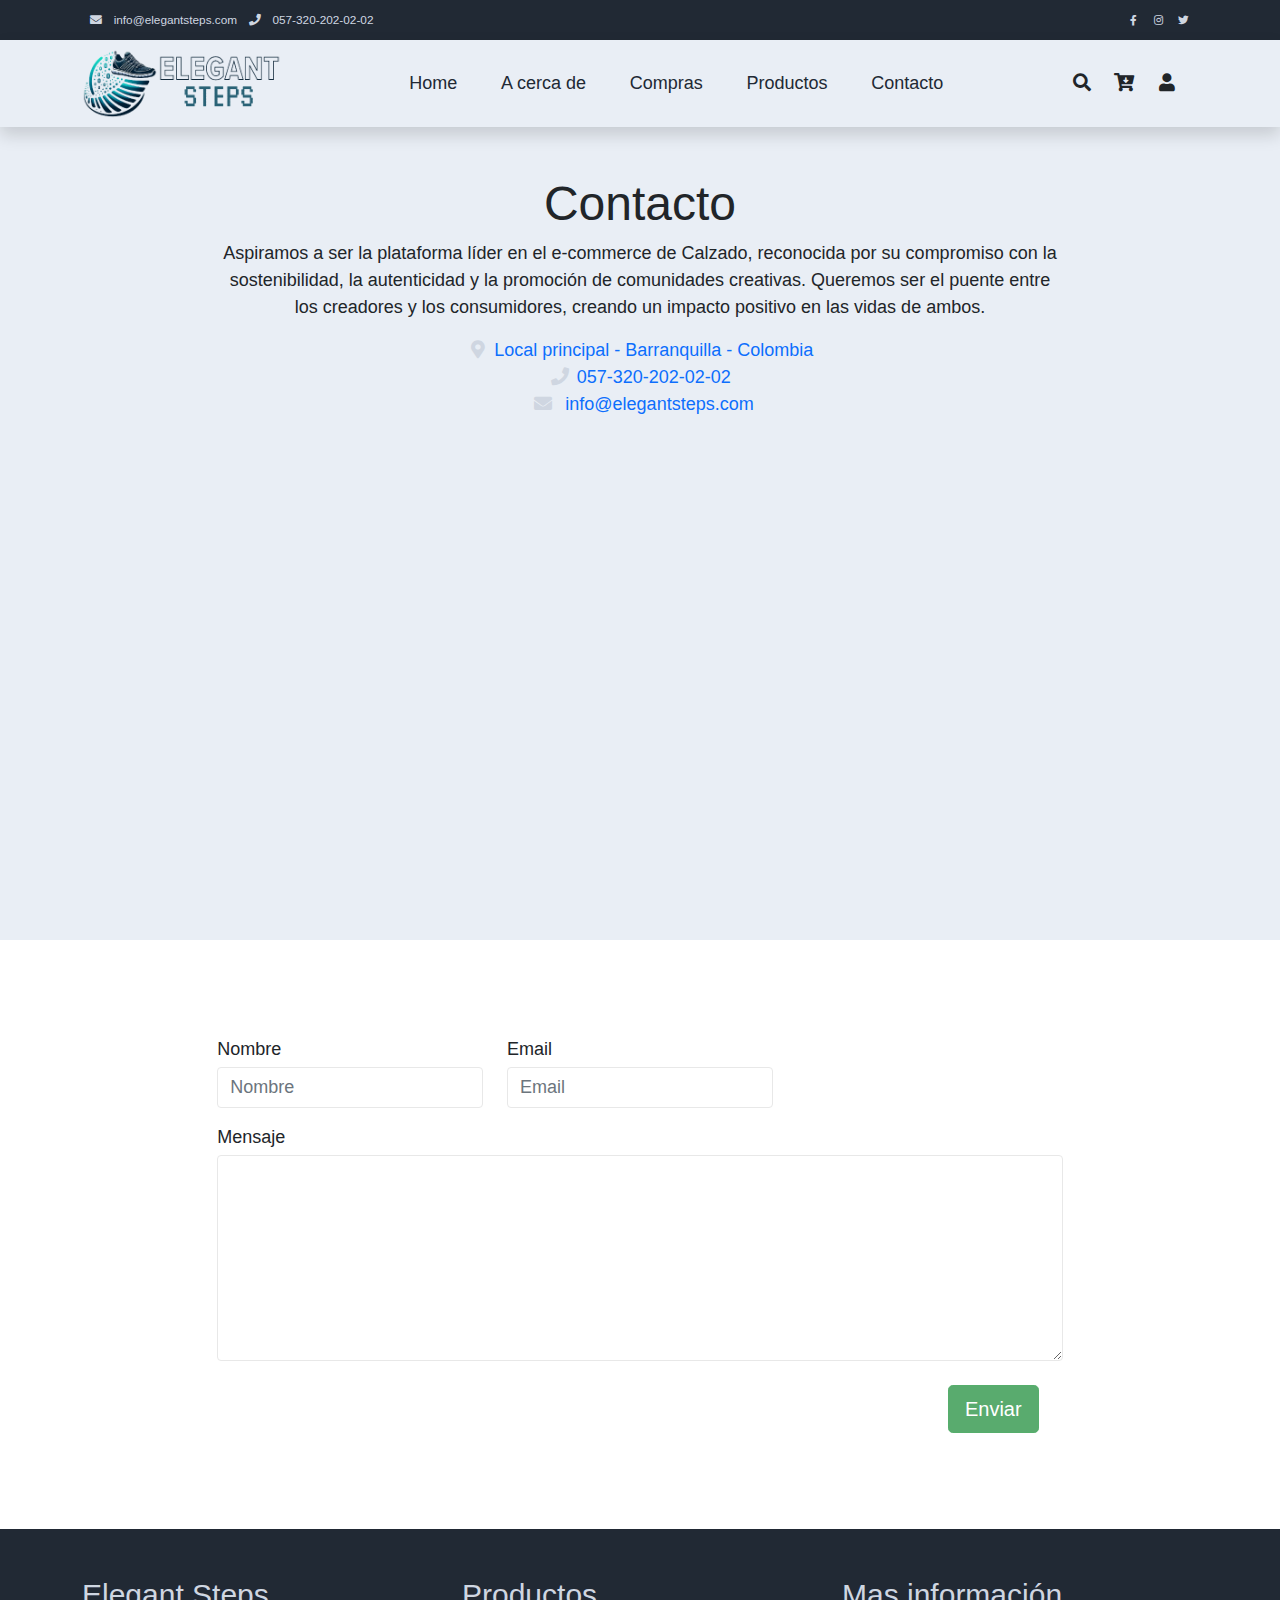
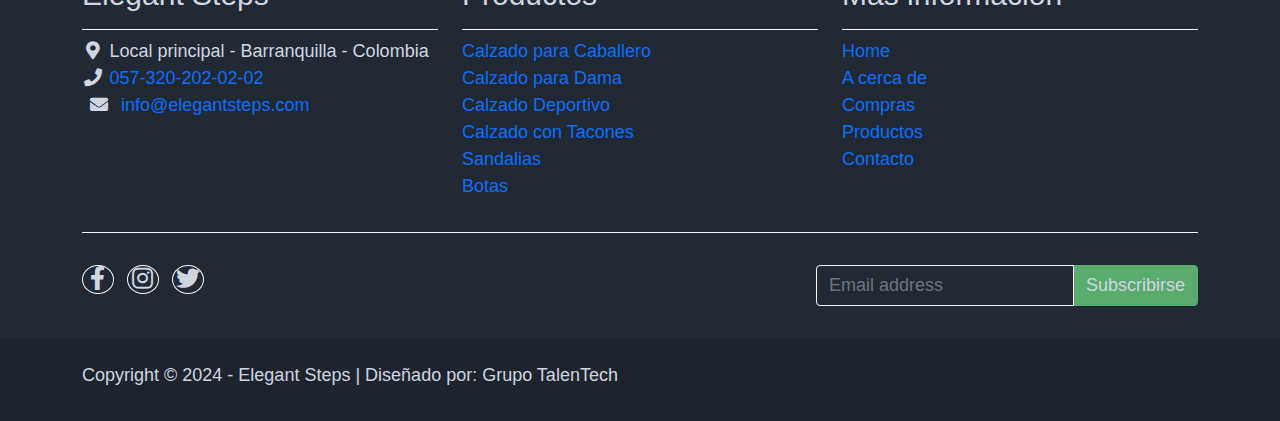
<file: contacto.html>
<!DOCTYPE html>
<html lang="en">
<head>
    <meta charset="UTF-8">
    <meta name="viewport" content="width=device-width, initial-scale=1.0">
    <title>Elegant Steps- Contacto</title>
    <!-- iconos-->
    <link rel="apple-touch-icon" href="assets/img/">
    <!-- css-->
    <link rel="stylesheet" href="assets/css/bootstrap.min.css">
    <link rel="stylesheet" href="assets/css/templatemo.css">
    <link rel="stylesheet" href="assets/css/custom.css">
    <link rel="stylesheet" href="assets/css/fontawesome.min.css">
</head>
<body>
    <!-- inicio encabezado-->
    <nav class="navbar navbar-expand-lg bg-dark navbar-light" id="templatemo_nav_top">
        <div class="container text-light">
            <div class="w-100 d-flex justify-content-between">
                <div>
                    <i class="fa fa-envelope mx-2"></i>
                    <a class="navbar-sm-brand text-light text-decoration-none"
                        href="mailto:info@elegantsteps.com">info@elegantsteps.com</a>
                    <i class="fa fa-phone mx-2"></i>
                    <a class="navbar-sm-brand text-light text-decoration-none"
                        href="tel: 057-320-202-02-02">057-320-202-02-02</a>
                </div>
                <div>
                    <a class="text-light" href="https://facebook.com/" target="_blank" rel="sponsored"><i
                            class="fab fa-facebook-f fa-sm fa-fw me-2"></i></a>
                    <a class="text-light" href="https://www.instagram.com/" target="_blank"><i
                            class="fab fa-instagram fa-sm fa-fw me-2"></i></a>
                    <a class="text-light" href="https://twitter.com/" target="_blank"><i
                            class="fab fa-twitter fa-sm fa-fw me-2"></i></a>
                </div>
            </div>
        </div>
    </nav>
    <!-- fin encabezado-->
    <!-- inicio menu-->
    <nav class="navbar navbar-expand-lg bg-light navbar-light shadow">
        <div class="container d-flex justify-content-between align-items-center">
            <!-- logo-->
            <a href="#"><img class="logo" src="assets/img/Elstp.png" alt="" style="width: 200px; height: auto;"></a>
            <button class="navbar-toggler border-0" type="button" data-bs-toggle="collapse"
                data-bs-target="#templatemo_main_nav" aria-controls="navbarSupportedContent" aria-expanded="false"
                aria-label="Toggle navigation">
                <span class="navbar-toggler-icon"></span>
            </button>
            <div class="align-self-center collapse navbar-collapse flex-fill  d-lg-flex justify-content-lg-between"
                id="templatemo_main_nav">
                <div class="flex-fill">
                    <ul class="nav navbar-nav d-flex justify-content-between mx-lg-auto">
                        <li class="nav-item">
                            <a class="nav-link" href="index.html">Home</a>
                        </li>
                        <li class="nav-item">
                            <a class="nav-link" href="acercade.html">A cerca de</a>
                        </li>
                        <li class="nav-item">
                            <a class="nav-link" href="compras.html">Compras</a>
                        </li>
                        <li class="nav-item">
                            <a class="nav-link" href="productos.html">Productos</a>
                        </li>
                        <li class="nav-item">
                            <a class="nav-link" href="contacto.html">Contacto</a>
                        </li>
                    </ul>
                </div>
                <div class="navbar align-self-center d-flex">
                    <div class="d-lg-none flex-sm-fill mt-3 mb-4 col-7 col-sm-auto pr-3">
                        <div class="input-group">
                            <input type="text" class="form-control" id="inputMobileSearch" placeholder="Buscar ...">
                            <div class="input-group-text">
                                <i class="fa fa-fw fa-search"></i>
                            </div>
                        </div>
                    </div>
                    <a class="nav-icon d-none d-lg-inline" href="#" data-bs-toggle="modal"
                        data-bs-target="#templatemo_search">
                        <i class="fa fa-fw fa-search text-dark mr-2"></i>
                    </a>
                    <a class="nav-icon position-relative text-decoration-none" href="compras.html">
                        <i class="fa fa-fw fa-cart-arrow-down text-dark mr-1"></i>
                        <span id="carrito-value"
                            class="position-absolute top-0 left-100 translate-middle badge rounded-pill bg-light text-dark"></span>
                    </a>
                    <a class="nav-icon position-relative text-decoration-none" href="#">
                        <i class="fa fa-fw fa-user text-dark mr-3"></i>
                        <span id="contador"
                            class="position-absolute top-0 left-100 translate-middle badge rounded-pill bg-light text-dark"></span>
                    </a>
                </div>
            </div>
        </div>
    </nav>
    <!-- fin menu-->
    <!-- inicio del cuerpo-->
    <div class="container-fluid bg-light py-5">
        <div class="col-md-8 m-auto text-center">
            <h1 class="h1">Contacto</h1>
            <p>Aspiramos a ser la plataforma líder en el e-commerce de Calzado, reconocida por su compromiso con la
                sostenibilidad, la autenticidad y la promoción de comunidades creativas. Queremos ser el puente entre
                los creadores y los consumidores, creando un impacto positivo en las vidas de ambos.</p>
            <ul class="list-unstyled text-light footer-link-list">
                <li>
                    <i class="fas fa-map-marker-alt fa-fw"></i>
                    <!--Local principal - Barranquilla - Colombia  -->
                    <a class="text-decoration-none" href="Local principal - Barranquilla - Colombia">Local principal -
                        Barranquilla - Colombia</a>
                </li>
                <li>
                    <i class="fa fa-phone fa-fw"></i>
                    <a class="text-decoration-none" href="tel: 057-320-202-02-02">057-320-202-02-02</a>
                </li>
                <li>
                    <i class="fa fa-envelope mx-2"></i>
                    <a class="text-decoration-none" href="mailto:info@prodart.com">info@elegantsteps.com</a>
                </li>
            </ul>
            <!-- insertar mapa-->
            <iframe
                src="https://www.google.com/maps/embed?pb=!1m14!1m8!1m3!1d15666.073302261191!2d-74.8020096!3d10.9996835!3m2!1i1024!2i768!4f13.1!3m3!1m2!1s0x8ef42d7564ab6e0b%3A0xb9b801cfc3c3be94!2sEdificio%20Miss%20Universo!5e0!3m2!1ses!2sco!4v1731344244035!5m2!1ses!2sco"
                width="600" height="450" style="border:0;" allowfullscreen="" loading="lazy"
                referrerpolicy="no-referrer-when-downgrade"></iframe>
        </div>
    </div>
    <!-- fin del cuerpo-->
    <!-- formulario de contacto-->
    <div class="conatiner py-5">
        <div class="row py-5">
            <form class="col-md-8 m-auto" method="post" role="form">
                <div class="row">
                    <div class="form-group col-md-4 mb-3">
                        <label for="inputname">Nombre</label>
                        <input type="text" class="form-control mt-1" id="nombre" name="nombre" placeholder="Nombre">
                    </div>
                    <div class="form-group col-md-4 mb-3">
                        <label for="inputmail">Email</label>
                        <input type="email" class="form-control mt-1" id="email" name="email" placeholder="Email">
                    </div>
                    <div class="mb-3">
                        <label for="inputmensaje">Mensaje</label>
                        <textarea class="form-control mt-1" id="mensaje" name="mensaje" placeholder="Mensaje" rows="8">
                        </textarea>
                    </div>
                    <div class="row">
                        <div class="col text-end mt-2">
                            <button type="submit" class="btn btn-success btn-lg px-3">Enviar</button>
                        </div>
                    </div>
                </div>
            </form>
        </div>
    </div>
    <!-- fin de contacto-->
    <!-- inicio de pie-->
    <footer class="bg-dark" id="templatemo_footer">
        <div class="container">
            <div class="row">
                <div class="col-md-4 pt-5">
                    <h2 class="h2 text-light border-bottom pb-3 border-light log">Elegant Steps</h2>
                    <ul class="list-unstyled text-light footer-link-list">
                        <li>
                            <i class="fas fa-map-marker-alt fa-fw"></i>
                            Local principal - Barranquilla - Colombia
                        </li>
                        <li>
                            <i class="fa fa-phone fa-fw"></i>
                            <a class="text-decoration-none" href="tel: 057-320-202-02-02">057-320-202-02-02</a>
                        </li>
                        <li>
                            <i class="fa fa-envelope mx-2"></i>
                            <a class="text-decoration-none"
                                href="mailto:info@elegantsteps.com">info@elegantsteps.com</a>
                        </li>
                    </ul>
                </div>
                <div class="col-md-4 pt-5">
                    <h2 class="h2 text-light border-bottom pb-3 border-light">Productos</h2>
                    <ul class="list-unstyled text-light footer-link-list">
                        <li><a class="text-decoration-none" href="compras.html">Calzado para Caballero</a></li>
                        <li><a class="text-decoration-none" href="compras.html">Calzado para Dama</a></li>
                        <li><a class="text-decoration-none" href="compras.html">Calzado Deportivo</a></li>
                        <li><a class="text-decoration-none" href="compras.html">Calzado con Tacones</a></li>
                        <li><a class="text-decoration-none" href="compras.html">Sandalias</a></li>
                        <li><a class="text-decoration-none" href="compras.html">Botas</a></li>
                    </ul>
                </div>
                <div class="col-md-4 pt-5">
                    <h2 class="h2 text-light border-bottom pb-3 border-light">Mas información</h2>
                    <ul class="list-unstyled text-light footer-link-list">
                        <li><a class="text-decoration-none" href="index.html">Home</a></li>
                        <li><a class="text-decoration-none" href="acercade.html">A cerca de</a></li>
                        <li><a class="text-decoration-none" href="compras.html">Compras</a></li>
                        <li><a class="text-decoration-none" href="productos.html">Productos</a></li>
                        <li><a class="text-decoration-none" href="contacto.html">Contacto</a></li>
                    </ul>
                </div>
            </div>
            <div class="row text-light mb-4">
                <div class="col-12 mb-3">
                    <div class="w-100 my-3 border-top border-light"></div>
                </div>
                <div class="col-auto me-auto">
                    <ul class="list-inline text-left footer-icons">
                        <li class="list-inline-item border border-light rounded-circle text-center">
                            <a class="text-light text-decoration-none" target="_blank" href="http://facebook.com/"><i
                                    class="fab fa-facebook-f fa-lg fa-fw"></i></a>
                        </li>
                        <li class="list-inline-item border border-light rounded-circle text-center">
                            <a class="text-light text-decoration-none" target="_blank"
                                href="https://www.instagram.com/"><i class="fab fa-instagram fa-lg fa-fw"></i></a>
                        </li>
                        <li class="list-inline-item border border-light rounded-circle text-center">
                            <a class="text-light text-decoration-none" target="_blank" href="https://twitter.com/"><i
                                    class="fab fa-twitter fa-lg fa-fw"></i></a>
                        </li>
                    </ul>
                </div>
                <div class="col-auto">
                    <label class="sr-only" for="subscribeEmail">Escriba su Email</label>
                    <div class="input-group mb-2">
                        <input type="text" class="form-control bg-dark border-light" id="subscribeEmail"
                            placeholder="Email address">
                        <div class="input-group-text btn-success text-light">Subscribirse</div>
                    </div>
                </div>
            </div>
        </div>
        <div class="w-100 bg-black py-3">
            <div class="container">
                <div class="row pt-2">
                    <p class="text-left text-light">
                        Copyright &copy; 2024 - Elegant Steps | Diseñado por: Grupo TalenTech
                    </p>
                </div>
            </div>
        </div>
    </footer>
    <!-- fin de pie-->
    <!-- archivos js-->
    <script src="assets/js/bootstrap.bundle.min.js"></script>
    <script src="assets/js/jquery-migrate-1.2.1.min.js"></script>
    <script src="assets/js/jquery-1.11.0.min.js"></script>
    <script src="assets/js/templatemo.js"></script>
    <script src="assets/js/custom.js"></script>
</body>
</html>
</file>
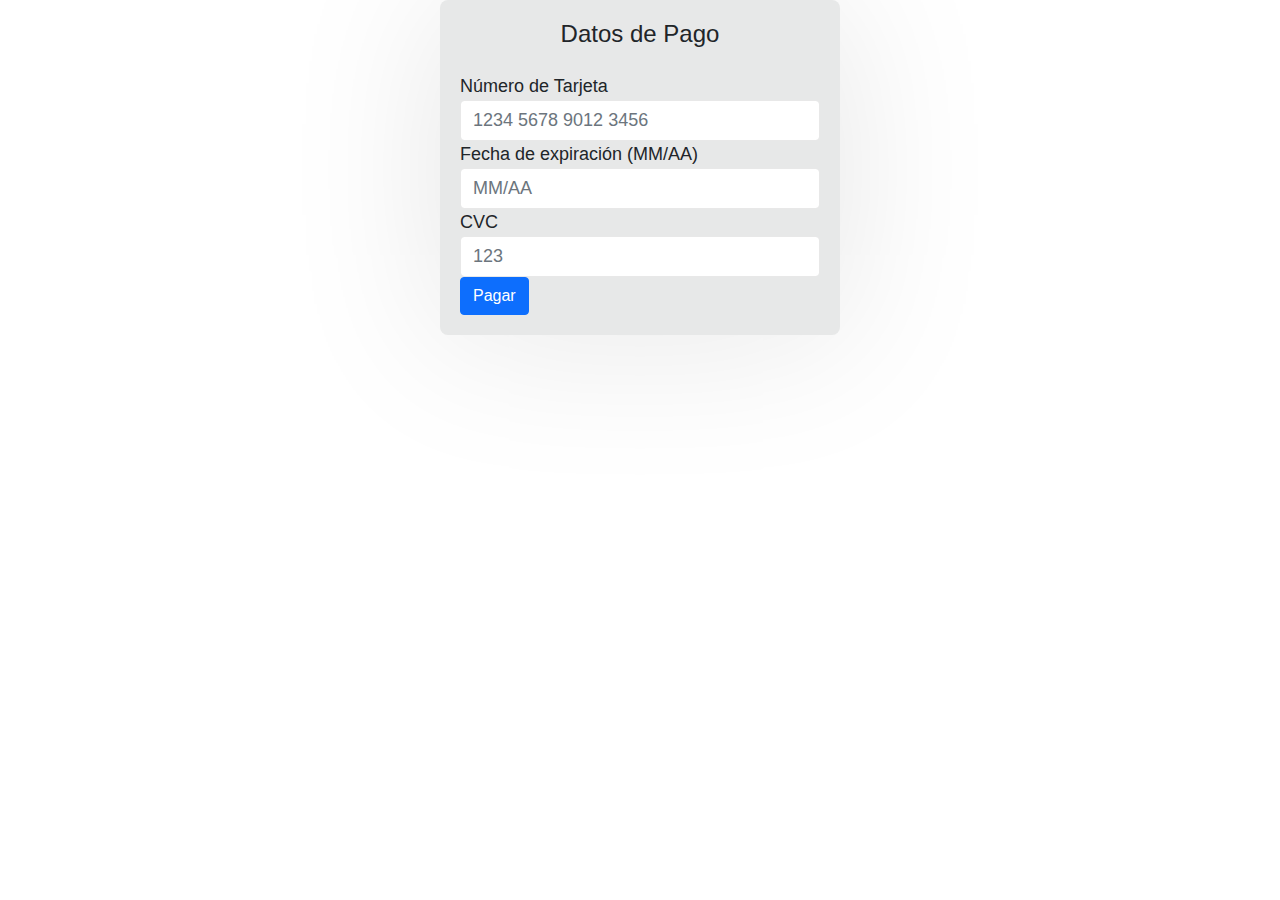
<file: pago.html>
<!DOCTYPE html>
<html lang="en">
<head>
    <meta charset="UTF-8">
    <meta name="viewport" content="width=device-width, initial-scale=1.0">
    <title>Pago</title>
        <!-- css-->
        <link rel="stylesheet" href="assets/css/bootstrap.min.css">
        <link rel="stylesheet" href="assets/css/templatemo.css">
        <link rel="stylesheet" href="assets/css/custom.css">
        <link rel="stylesheet" href="assets/css/fontawesome.min.css">
<style>
    .payment-form{
        max-width: 400px;
        margin: auto;
        padding: 20px;
        background-color: rgb(231, 232, 232);
        border-radius: 8px;
        box-shadow: 0 2px 10pc rgba(0, 0, 0, 0.1);
    }
</style>

</head>
<body>
    <div class="payment-form">
        <h1 class="h4 mb-4 text-center">Datos de Pago</h1>
        <form id="payment-form">
            <div class="form-group">
                <label for="card-number">Número de Tarjeta</label>
                <input type="text" class="form-control" id="card-number" placeholder="1234 5678 9012 3456" required>
            </div>
            <div class="form-group">
                <label for="expiry-date">Fecha de expiración (MM/AA)</label>
                <input type="text" class="form-control" id="expiry-date" placeholder="MM/AA" required>
            </div>
            <div class="form-group">
                <label for="cvc">CVC</label>
                <input type="text" class="form-control" id="cvc" placeholder="123" required>
            </div>
            <button type="submit" class="btn btn-primary btn-block">Pagar</button>
        </form>
    </div>
</body>
</html>
</file>
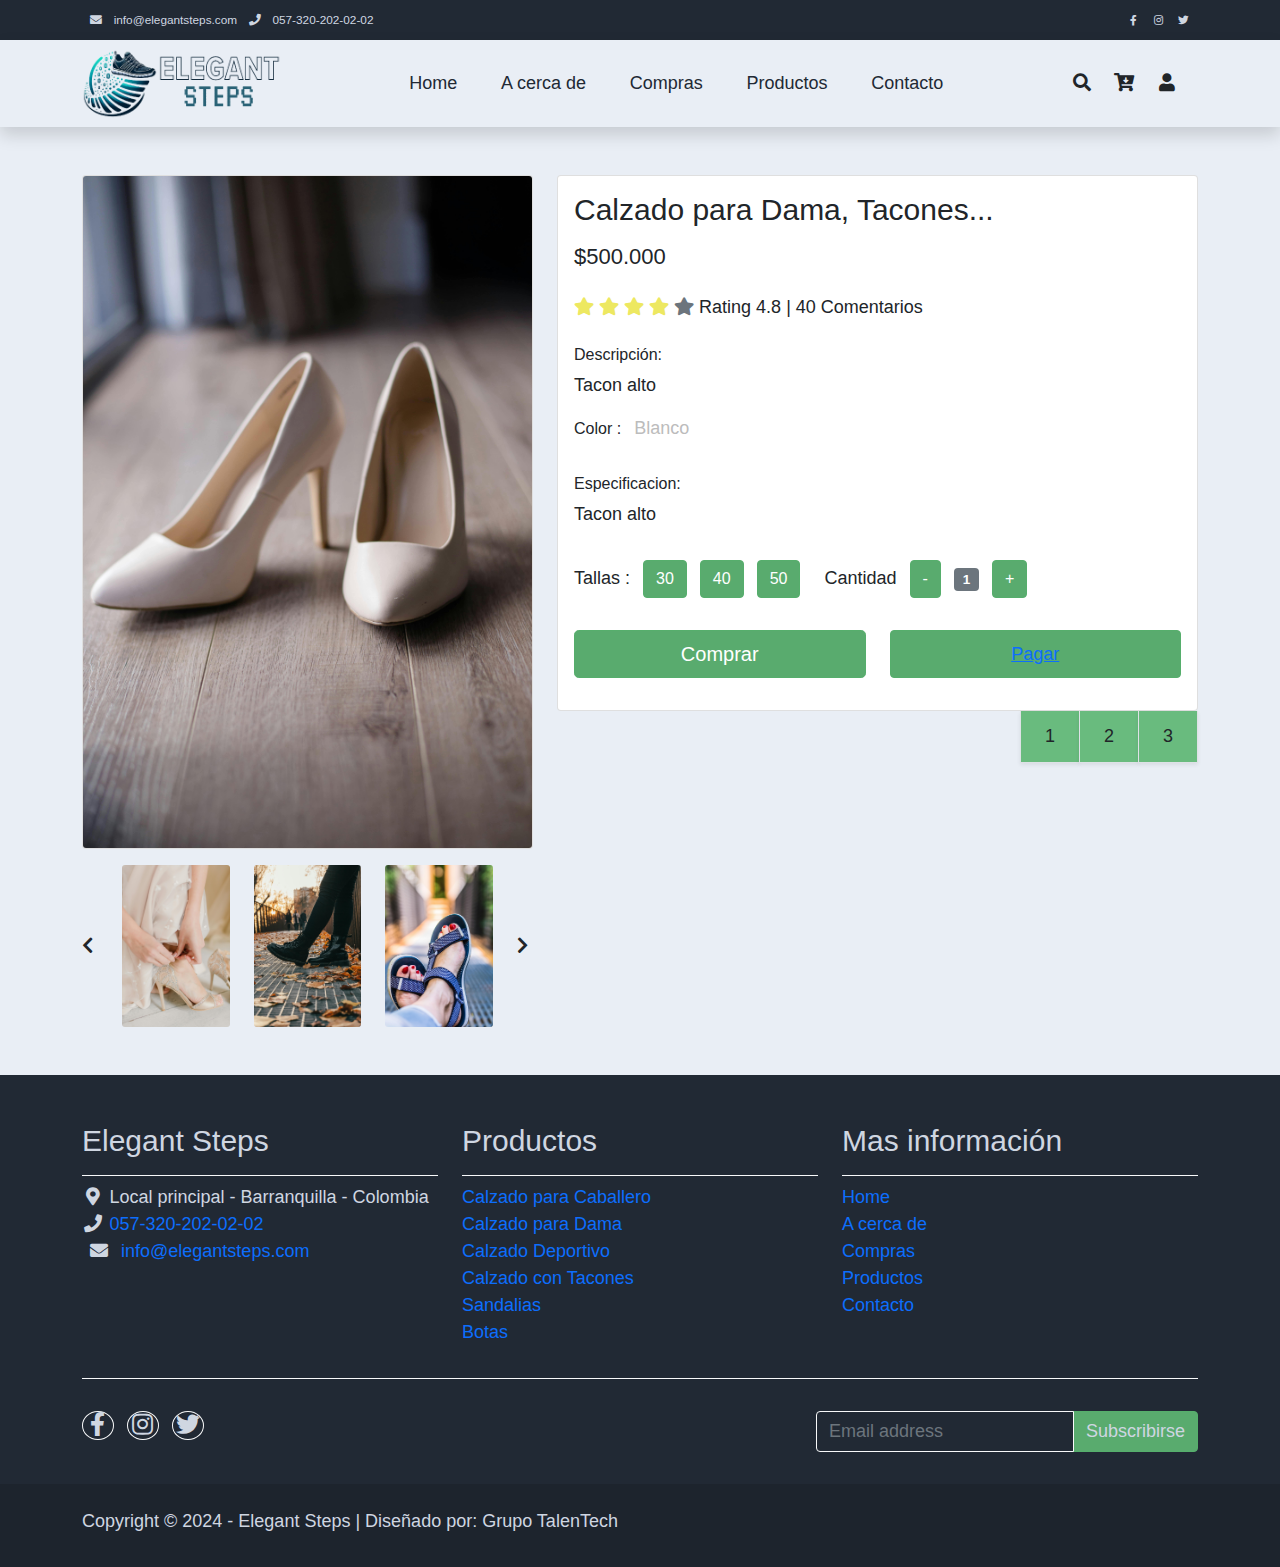
<file: productos.html>
<!DOCTYPE html>
<html lang="en">
<head>
    <meta charset="UTF-8">
    <meta name="viewport" content="width=device-width, initial-scale=1.0">
    <title>Elegant Steps- Productos</title>
    <!-- iconos-->
    <link rel="apple-touch-icon" href="assets/img/">
    <!-- css-->
    <link rel="stylesheet" href="assets/css/bootstrap.min.css">
    <link rel="stylesheet" href="assets/css/templatemo.css">
    <link rel="stylesheet" href="assets/css/custom.css">
    <link rel="stylesheet" href="assets/css/fontawesome.min.css">
</head>
<body>
    <!-- inicio encabezado-->
    <nav class="navbar navbar-expand-lg bg-dark navbar-light" id="templatemo_nav_top">
        <div class="container text-light">
            <div class="w-100 d-flex justify-content-between">
                <div>
                    <i class="fa fa-envelope mx-2"></i>
                    <a class="navbar-sm-brand text-light text-decoration-none"
                        href="mailto:info@elegantsteps.com">info@elegantsteps.com</a>
                    <i class="fa fa-phone mx-2"></i>
                    <a class="navbar-sm-brand text-light text-decoration-none"
                        href="tel: 057-320-202-02-02">057-320-202-02-02</a>
                </div>
                <div>
                    <a class="text-light" href="https://facebook.com/" target="_blank" rel="sponsored"><i
                            class="fab fa-facebook-f fa-sm fa-fw me-2"></i></a>
                    <a class="text-light" href="https://www.instagram.com/" target="_blank"><i
                            class="fab fa-instagram fa-sm fa-fw me-2"></i></a>
                    <a class="text-light" href="https://twitter.com/" target="_blank"><i
                            class="fab fa-twitter fa-sm fa-fw me-2"></i></a>
                </div>
            </div>
        </div>
    </nav>
    <!-- fin encabezado-->
    <!-- inicio menu-->
    <nav class="navbar navbar-expand-lg bg-light navbar-light shadow">
        <div class="container d-flex justify-content-between align-items-center">
            <!-- logo-->
            <a href="#"><img class="logo" src="assets/img/Elstp.png" alt="" style="width: 200px; height: auto;"></a>
            <button class="navbar-toggler border-0" type="button" data-bs-toggle="collapse"
                data-bs-target="#templatemo_main_nav" aria-controls="navbarSupportedContent" aria-expanded="false"
                aria-label="Toggle navigation">
                <span class="navbar-toggler-icon"></span>
            </button>
            <div class="align-self-center collapse navbar-collapse flex-fill  d-lg-flex justify-content-lg-between"
                id="templatemo_main_nav">
                <div class="flex-fill">
                    <ul class="nav navbar-nav d-flex justify-content-between mx-lg-auto">
                        <li class="nav-item">
                            <a class="nav-link" href="index.html">Home</a>
                        </li>
                        <li class="nav-item">
                            <a class="nav-link" href="acercade.html">A cerca de</a>
                        </li>
                        <li class="nav-item">
                            <a class="nav-link" href="compras.html">Compras</a>
                        </li>
                        <li class="nav-item">
                            <a class="nav-link" href="productos.html">Productos</a>
                        </li>
                        <li class="nav-item">
                            <a class="nav-link" href="contacto.html">Contacto</a>
                        </li>
                    </ul>
                </div>
                <div class="navbar align-self-center d-flex">
                    <div class="d-lg-none flex-sm-fill mt-3 mb-4 col-7 col-sm-auto pr-3">
                        <div class="input-group">
                            <input type="text" class="form-control" id="inputMobileSearch" placeholder="Buscar ...">
                            <div class="input-group-text">
                                <i class="fa fa-fw fa-search"></i>
                            </div>
                        </div>
                    </div>
                    <a class="nav-icon d-none d-lg-inline" href="#" data-bs-toggle="modal"
                        data-bs-target="#templatemo_search">
                        <i class="fa fa-fw fa-search text-dark mr-2"></i>
                    </a>
                    <a class="nav-icon position-relative text-decoration-none" href="compras.html">
                        <i class="fa fa-fw fa-cart-arrow-down text-dark mr-1"></i>
                        <span id="carrito-value"
                            class="position-absolute top-0 left-100 translate-middle badge rounded-pill bg-light text-dark"></span>
                    </a>
                    <a class="nav-icon position-relative text-decoration-none" href="#">
                        <i class="fa fa-fw fa-user text-dark mr-3"></i>
                        <span id="contador"
                            class="position-absolute top-0 left-100 translate-middle badge rounded-pill bg-light text-dark"></span>
                    </a>
                </div>
            </div>
        </div>
    </nav>
    <!-- fin menu-->
    <!-- cuerpo-->
    <section class="bg-light">
        <div class="container pb-5">
            <div class="row">
                <div class="col-lg-5 mt-5">
                    <div class="card mb-3">
                        <img class="card-img img-fluid" src="assets/img/zapato_mujer_tacon.jpg">
                    </div>
                    <div class="row">
                        <div class="col-1 align-self-center">
                            <a href="#multi-item-example" role="button" data-bs-slide="prev">
                                <i class="text-dark fas fa-chevron-left"></i>
                                <span class="sr-only">Anterior</span>
                            </a>
                        </div>
                        <div id="multi-item-example" class="col-10 carousel slide carousel-multi-item"
                            data-bs-ride="carousel">
                            <div class="carousel-inner product-links-wap" role="listbox">
                                <div class="carousel-item active">
                                    <div class="row">
                                        <div class="col-4">
                                            <a href="#">
                                                <img class="card-img img-fluid" src="assets/img/zapato_dama.jpg">
                                            </a>
                                        </div>
                                        <div class="col-4">
                                            <a href="#">
                                                <img class="card-img img-fluid" src="assets/img/botas.jpg">
                                            </a>
                                        </div>
                                        <div class="col-4">
                                            <a href="#">
                                                <img class="card-img img-fluid" src="assets/img/sandalias.jpg">
                                            </a>
                                        </div>
                                    </div>
                                </div>
                            </div>
                        </div>
                        <div class="col-1 align-self-center">
                            <a href="#multi-item-example" role="button" data-bs-slide="next">
                                <i class="text-dark fas fa-chevron-right"></i>
                                <span class="sr-only">Siguiente</span>
                            </a>
                        </div>
                    </div>
                </div>
                <div class="col-lg-7 mt-5">
                    <div class="card">
                        <div class="card-body">
                            <h1 class="h2">Calzado para Dama, Tacones...</h1>
                            <p class="h3 py-2">$500.000</p>
                            <p class="py-2">
                                <i class="fa fa-star text-warning"></i>
                                <i class="fa fa-star text-warning"></i>
                                <i class="fa fa-star text-warning"></i>
                                <i class="fa fa-star text-warning"></i>
                                <i class="fa fa-star text-secondary"></i>
                                <span class="list-inline-item text-dark">Rating 4.8 | 40 Comentarios</span>
                            </p>
                            <h6>Descripción:</h6>
                            <p>Tacon alto</p>
                            <ul class="list-inline">
                                <li class="list-inline-item">
                                    <h6>Color :</h6>
                                </li>
                                <li class="list-inline-item">
                                    <p class="text-muted"><strong>Blanco</strong></p>
                                </li>
                            </ul>
                            <h6>Especificacion:</h6>
                            <ul class="list-unstyled pb-3">
                                <li>Tacon alto</li>
                            </ul>
                            <form action="" method="GET">
                                <input type="hidden" name="product-title" value="Activewear">
                                <div class="row">
                                    <div class="col-auto">
                                        <ul class="list-inline pb-3">
                                            <li class="list-inline-item">Tallas :
                                                <input type="hidden" name="product-size" id="product-size" value="S">
                                            </li>
                                            <li class="list-inline-item"><span
                                                    class="btn btn-success btn-size">30</span></li>
                                            <li class="list-inline-item"><span
                                                    class="btn btn-success btn-size">40</span></li>
                                            <li class="list-inline-item"><span
                                                    class="btn btn-success btn-size">50</span></li>
                                        </ul>
                                    </div>
                                    <div class="col-auto">
                                        <ul class="list-inline pb-3">
                                            <li class="list-inline-item text-right">
                                                Cantidad
                                                <input type="hidden" name="product-quanity" id="product-quanity"
                                                    value="1">
                                            </li>
                                            <li class="list-inline-item"><span class="btn btn-success"
                                                    id="btn-minus">-</span></li>
                                            <li class="list-inline-item"><span class="badge bg-secondary"
                                                    id="var-value">1</span></li>
                                            <li class="list-inline-item"><span class="btn btn-success"
                                                    id="btn-plus">+</span></li>
                                        </ul>
                                    </div>
                                </div>
                                <div class="row pb-3">
                                    <div class="col-lg-6 d-grid">
                                        <button type="submit" class="btn btn-success btn-lg" name="submit"
                                            value="buy">Comprar</button>
                                    </div>
                                    <div class="col-lg-6 d-grid">
                                        <button class="btn btn-success">
                                            <a href="pago.html" target="target_blank">Pagar</a>
                                        </button>
                                    </div>
                                </div>
                            </form>
                        </div>
                    </div>
                    <!-- paginacion -->
                    <div class="row">
                        <ul class="pagination pagination-lg justify-content-end">
                            <li class="page-item">
                                <a class="page-link active rounded-0 mr-3 shadow-sm border-top-0 border-left-0 text-dark"
                                    href="productos.html">1</a>
                            </li>
                            <li class="page-item">
                                <a class="page-link active rounded-0 mr-3 shadow-sm border-top-0 border-left-0 text-dark"
                                    href="productos2.html">2</a>
                            </li>
                            <li class="page-item">
                                <a class="page-link active rounded-0 mr-3 shadow-sm border-top-0 border-left-0 text-dark"
                                    href="productos3.html">3</a>
                            </li>
                        </ul>
                    </div>
                </div>
            </div>
        </div>
    </section>
    <!-- fin cuerpo-->
    <!-- inicio de pie-->
    <footer class="bg-dark" id="templatemo_footer">
        <div class="container">
            <div class="row">
                <div class="col-md-4 pt-5">
                    <h2 class="h2 text-light border-bottom pb-3 border-light log">Elegant Steps</h2>
                    <ul class="list-unstyled text-light footer-link-list">
                        <li>
                            <i class="fas fa-map-marker-alt fa-fw"></i>
                            Local principal - Barranquilla - Colombia
                        </li>
                        <li>
                            <i class="fa fa-phone fa-fw"></i>
                            <a class="text-decoration-none" href="tel: 057-320-202-02-02">057-320-202-02-02</a>
                        </li>
                        <li>
                            <i class="fa fa-envelope mx-2"></i>
                            <a class="text-decoration-none"
                                href="mailto:info@elegantsteps.com">info@elegantsteps.com</a>
                        </li>
                    </ul>
                </div>
                <div class="col-md-4 pt-5">
                    <h2 class="h2 text-light border-bottom pb-3 border-light">Productos</h2>
                    <ul class="list-unstyled text-light footer-link-list">
                        <li><a class="text-decoration-none" href="compras.html">Calzado para Caballero</a></li>
                        <li><a class="text-decoration-none" href="compras.html">Calzado para Dama</a></li>
                        <li><a class="text-decoration-none" href="compras.html">Calzado Deportivo</a></li>
                        <li><a class="text-decoration-none" href="compras.html">Calzado con Tacones</a></li>
                        <li><a class="text-decoration-none" href="compras.html">Sandalias</a></li>
                        <li><a class="text-decoration-none" href="compras.html">Botas</a></li>
                    </ul>
                </div>
                <div class="col-md-4 pt-5">
                    <h2 class="h2 text-light border-bottom pb-3 border-light">Mas información</h2>
                    <ul class="list-unstyled text-light footer-link-list">
                        <li><a class="text-decoration-none" href="index.html">Home</a></li>
                        <li><a class="text-decoration-none" href="acercade.html">A cerca de</a></li>
                        <li><a class="text-decoration-none" href="compras.html">Compras</a></li>
                        <li><a class="text-decoration-none" href="productos.html">Productos</a></li>
                        <li><a class="text-decoration-none" href="contacto.html">Contacto</a></li>
                    </ul>
                </div>
            </div>
            <div class="row text-light mb-4">
                <div class="col-12 mb-3">
                    <div class="w-100 my-3 border-top border-light"></div>
                </div>
                <div class="col-auto me-auto">
                    <ul class="list-inline text-left footer-icons">
                        <li class="list-inline-item border border-light rounded-circle text-center">
                            <a class="text-light text-decoration-none" target="_blank" href="http://facebook.com/"><i
                                    class="fab fa-facebook-f fa-lg fa-fw"></i></a>
                        </li>
                        <li class="list-inline-item border border-light rounded-circle text-center">
                            <a class="text-light text-decoration-none" target="_blank"
                                href="https://www.instagram.com/"><i class="fab fa-instagram fa-lg fa-fw"></i></a>
                        </li>
                        <li class="list-inline-item border border-light rounded-circle text-center">
                            <a class="text-light text-decoration-none" target="_blank" href="https://twitter.com/"><i
                                    class="fab fa-twitter fa-lg fa-fw"></i></a>
                        </li>
                    </ul>
                </div>
                <div class="col-auto">
                    <label class="sr-only" for="subscribeEmail">Escriba su Email</label>
                    <div class="input-group mb-2">
                        <input type="text" class="form-control bg-dark border-light" id="subscribeEmail"
                            placeholder="Email address">
                        <div class="input-group-text btn-success text-light">Subscribirse</div>
                    </div>
                </div>
            </div>
        </div>
        <div class="w-100 bg-black py-3">
            <div class="container">
                <div class="row pt-2">
                    <p class="text-left text-light">
                        Copyright &copy; 2024 - Elegant Steps | Diseñado por: Grupo TalenTech
                    </p>
                </div>
            </div>
        </div>
    </footer>
    <!-- fin de pie-->
    <!-- archivos js-->
    <script src="assets/js/bootstrap.bundle.min.js"></script>
    <script src="assets/js/jquery-migrate-1.2.1.min.js"></script>
    <script src="assets/js/jquery-1.11.0.min.js"></script>
    <script src="assets/js/templatemo.js"></script>
    <script src="assets/js/custom.js"></script>
</body>
</html>
</file>
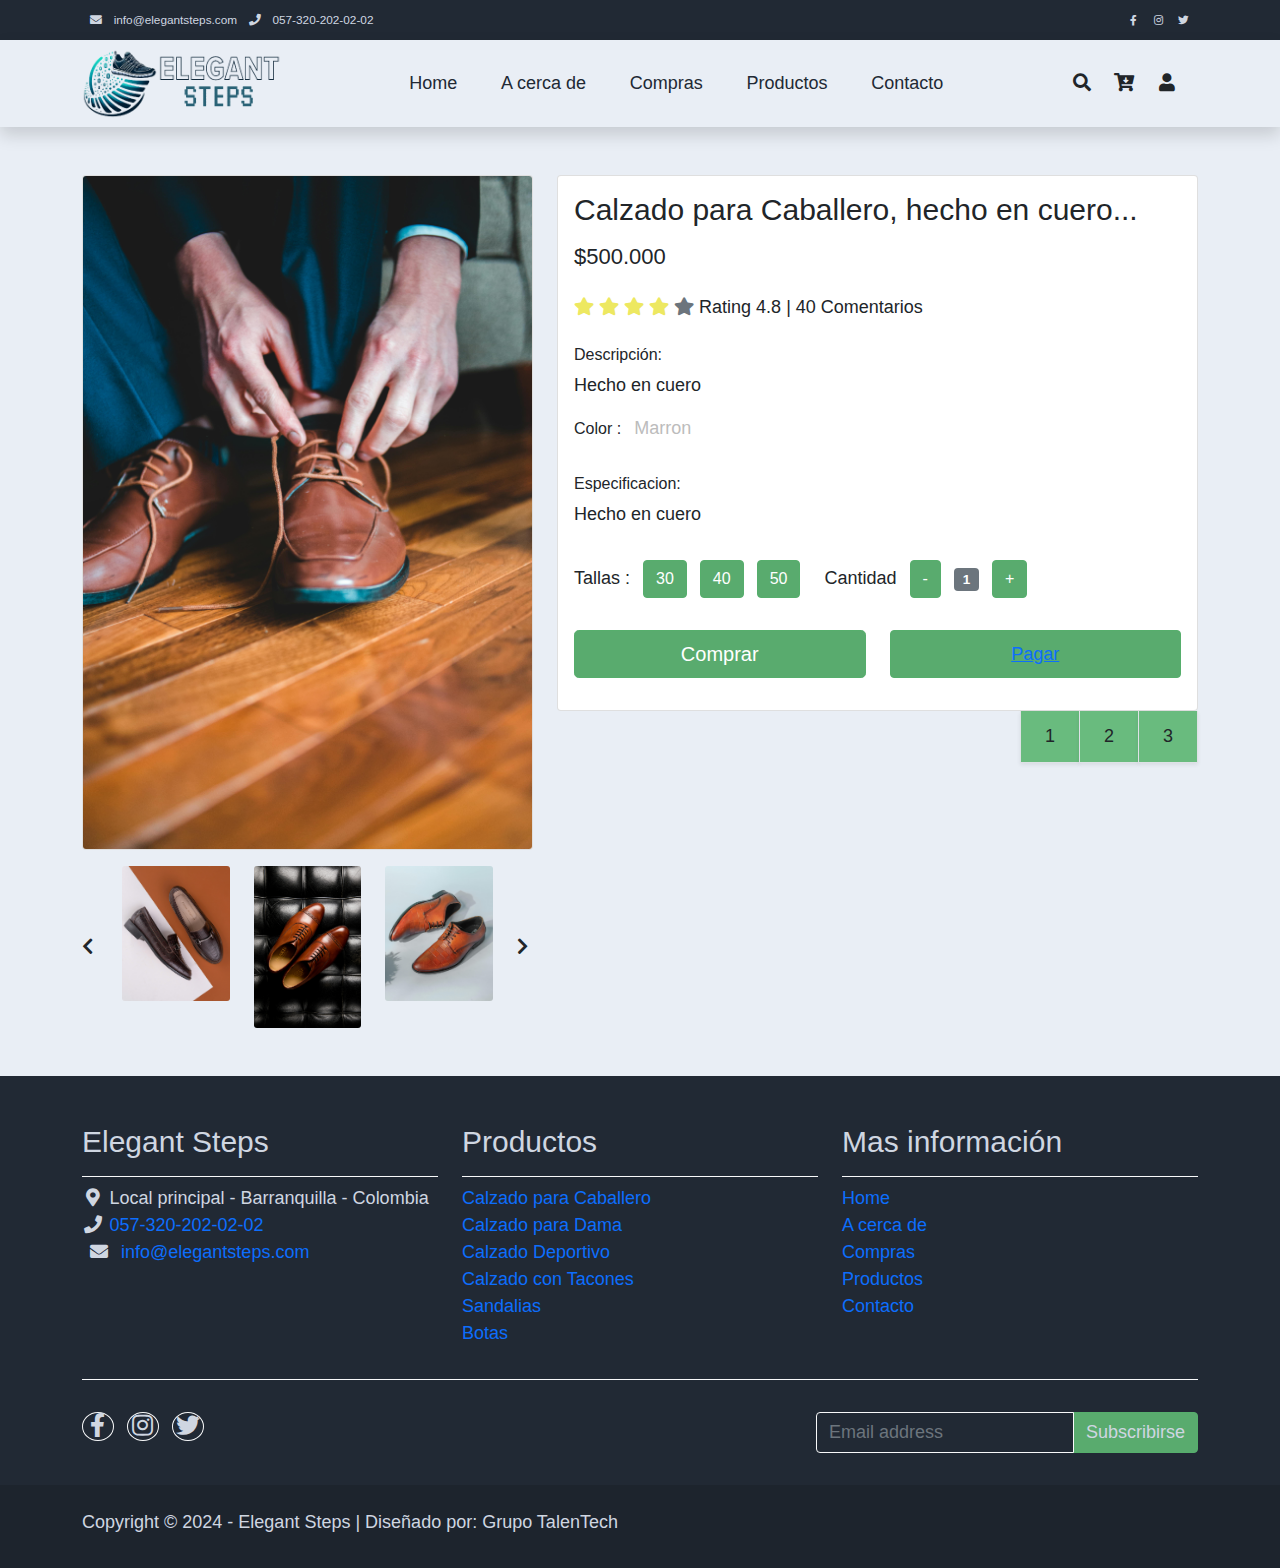
<file: productos2.html>
<!DOCTYPE html>
<html lang="en">
<head>
    <meta charset="UTF-8">
    <meta name="viewport" content="width=device-width, initial-scale=1.0">
    <title>Elegant Steps- Productos</title>
    <!-- iconos-->
    <link rel="apple-touch-icon" href="assets/img/">
    <!-- css-->
    <link rel="stylesheet" href="assets/css/bootstrap.min.css">
    <link rel="stylesheet" href="assets/css/templatemo.css">
    <link rel="stylesheet" href="assets/css/custom.css">
    <link rel="stylesheet" href="assets/css/fontawesome.min.css">
</head>
<body>
    <!-- inicio encabezado-->
    <nav class="navbar navbar-expand-lg bg-dark navbar-light" id="templatemo_nav_top">
        <div class="container text-light">
            <div class="w-100 d-flex justify-content-between">
                <div>
                    <i class="fa fa-envelope mx-2"></i>
                    <a class="navbar-sm-brand text-light text-decoration-none"
                        href="mailto:info@elegantsteps.com">info@elegantsteps.com</a>
                    <i class="fa fa-phone mx-2"></i>
                    <a class="navbar-sm-brand text-light text-decoration-none"
                        href="tel: 057-320-202-02-02">057-320-202-02-02</a>
                </div>
                <div>
                    <a class="text-light" href="https://facebook.com/" target="_blank" rel="sponsored"><i
                            class="fab fa-facebook-f fa-sm fa-fw me-2"></i></a>
                    <a class="text-light" href="https://www.instagram.com/" target="_blank"><i
                            class="fab fa-instagram fa-sm fa-fw me-2"></i></a>
                    <a class="text-light" href="https://twitter.com/" target="_blank"><i
                            class="fab fa-twitter fa-sm fa-fw me-2"></i></a>
                </div>
            </div>
        </div>
    </nav>
    <!-- fin encabezado-->
    <!-- inicio menu-->
    <nav class="navbar navbar-expand-lg bg-light navbar-light shadow">
        <div class="container d-flex justify-content-between align-items-center">
            <!-- logo-->
            <a href="#"><img class="logo" src="assets/img/Elstp.png" alt="" style="width: 200px; height: auto;"></a>
            <button class="navbar-toggler border-0" type="button" data-bs-toggle="collapse"
                data-bs-target="#templatemo_main_nav" aria-controls="navbarSupportedContent" aria-expanded="false"
                aria-label="Toggle navigation">
                <span class="navbar-toggler-icon"></span>
            </button>
            <div class="align-self-center collapse navbar-collapse flex-fill  d-lg-flex justify-content-lg-between"
                id="templatemo_main_nav">
                <div class="flex-fill">
                    <ul class="nav navbar-nav d-flex justify-content-between mx-lg-auto">
                        <li class="nav-item">
                            <a class="nav-link" href="index.html">Home</a>
                        </li>
                        <li class="nav-item">
                            <a class="nav-link" href="acercade.html">A cerca de</a>
                        </li>
                        <li class="nav-item">
                            <a class="nav-link" href="compras.html">Compras</a>
                        </li>
                        <li class="nav-item">
                            <a class="nav-link" href="productos.html">Productos</a>
                        </li>
                        <li class="nav-item">
                            <a class="nav-link" href="contacto.html">Contacto</a>
                        </li>
                    </ul>
                </div>
                <div class="navbar align-self-center d-flex">
                    <div class="d-lg-none flex-sm-fill mt-3 mb-4 col-7 col-sm-auto pr-3">
                        <div class="input-group">
                            <input type="text" class="form-control" id="inputMobileSearch" placeholder="Buscar ...">
                            <div class="input-group-text">
                                <i class="fa fa-fw fa-search"></i>
                            </div>
                        </div>
                    </div>
                    <a class="nav-icon d-none d-lg-inline" href="#" data-bs-toggle="modal"
                        data-bs-target="#templatemo_search">
                        <i class="fa fa-fw fa-search text-dark mr-2"></i>
                    </a>
                    <a class="nav-icon position-relative text-decoration-none" href="compras.html">
                        <i class="fa fa-fw fa-cart-arrow-down text-dark mr-1"></i>
                        <span id="carrito-value"
                            class="position-absolute top-0 left-100 translate-middle badge rounded-pill bg-light text-dark"></span>
                    </a>
                    <a class="nav-icon position-relative text-decoration-none" href="#">
                        <i class="fa fa-fw fa-user text-dark mr-3"></i>
                        <span id="contador"
                            class="position-absolute top-0 left-100 translate-middle badge rounded-pill bg-light text-dark"></span>
                    </a>
                </div>
            </div>
        </div>
    </nav>
    <!-- fin menu-->
    <!-- cuerpo-->
    <section class="bg-light">
        <div class="container pb-5">
            <div class="row">
                <div class="col-lg-5 mt-5">
                    <div class="card mb-3">
                        <img class="card-img img-fluid" src="assets/img/zapato_hombre.jpg">
                    </div>
                    <div class="row">
                        <div class="col-1 align-self-center">
                            <a href="#multi-item-example" role="button" data-bs-slide="prev">
                                <i class="text-dark fas fa-chevron-left"></i>
                                <span class="sr-only">Anterior</span>
                            </a>
                        </div>
                        <div id="multi-item-example" class="col-10 carousel slide carousel-multi-item"
                            data-bs-ride="carousel">
                            <div class="carousel-inner product-links-wap" role="listbox">
                                <div class="carousel-item active">
                                    <div class="row">
                                        <div class="col-4">
                                            <a href="#">
                                                <img class="card-img img-fluid" src="assets/img/zapato_hombre_02.jpg">
                                            </a>
                                        </div>
                                        <div class="col-4">
                                            <a href="#">
                                                <img class="card-img img-fluid" src="assets/img/zapato_hombre_03.jpg">
                                            </a>
                                        </div>
                                        <div class="col-4">
                                            <a href="#">
                                                <img class="card-img img-fluid" src="assets/img/zapato_hombre_04.jpg">
                                            </a>
                                        </div>
                                    </div>
                                </div>
                            </div>
                        </div>
                        <div class="col-1 align-self-center">
                            <a href="#multi-item-example" role="button" data-bs-slide="next">
                                <i class="text-dark fas fa-chevron-right"></i>
                                <span class="sr-only">Siguiente</span>
                            </a>
                        </div>
                    </div>
                </div>
                <div class="col-lg-7 mt-5">
                    <div class="card">
                        <div class="card-body">
                            <h1 class="h2">Calzado para Caballero, hecho en cuero...</h1>
                            <p class="h3 py-2">$500.000</p>
                            <p class="py-2">
                                <i class="fa fa-star text-warning"></i>
                                <i class="fa fa-star text-warning"></i>
                                <i class="fa fa-star text-warning"></i>
                                <i class="fa fa-star text-warning"></i>
                                <i class="fa fa-star text-secondary"></i>
                                <span class="list-inline-item text-dark">Rating 4.8 | 40 Comentarios</span>
                            </p>
                            <h6>Descripción:</h6>
                            <p>Hecho en cuero</p>
                            <ul class="list-inline">
                                <li class="list-inline-item">
                                    <h6>Color :</h6>
                                </li>
                                <li class="list-inline-item">
                                    <p class="text-muted"><strong>Marron</strong></p>
                                </li>
                            </ul>
                            <h6>Especificacion:</h6>
                            <ul class="list-unstyled pb-3">
                                <li>Hecho en cuero</li>
                            </ul>
                            <form action="" method="GET">
                                <input type="hidden" name="product-title" value="Activewear">
                                <div class="row">
                                    <div class="col-auto">
                                        <ul class="list-inline pb-3">
                                            <li class="list-inline-item">Tallas :
                                                <input type="hidden" name="product-size" id="product-size" value="S">
                                            </li>
                                            <li class="list-inline-item"><span
                                                    class="btn btn-success btn-size">30</span></li>
                                            <li class="list-inline-item"><span
                                                    class="btn btn-success btn-size">40</span></li>
                                            <li class="list-inline-item"><span
                                                    class="btn btn-success btn-size">50</span></li>
                                        </ul>
                                    </div>
                                    <div class="col-auto">
                                        <ul class="list-inline pb-3">
                                            <li class="list-inline-item text-right">
                                                Cantidad
                                                <input type="hidden" name="product-quanity" id="product-quanity"
                                                    value="1">
                                            </li>
                                            <li class="list-inline-item"><span class="btn btn-success"
                                                    id="btn-minus">-</span></li>
                                            <li class="list-inline-item"><span class="badge bg-secondary"
                                                    id="var-value">1</span></li>
                                            <li class="list-inline-item"><span class="btn btn-success"
                                                    id="btn-plus">+</span></li>
                                        </ul>
                                    </div>
                                </div>
                                <div class="row pb-3">
                                    <div class="col-lg-6 d-grid">
                                        <button type="submit" class="btn btn-success btn-lg" name="submit"
                                            value="buy">Comprar</button>
                                    </div>
                                    <div class="col-lg-6 d-grid">
                                        <button class="btn btn-success">
                                            <a href="pago.html" target="target_blank">Pagar</a>
                                        </button>
                                    </div>
                                </div>
                            </form>
                        </div>
                    </div>
                    <!-- paginacion -->
                    <div class="row">
                        <ul class="pagination pagination-lg justify-content-end">
                            <li class="page-item">
                                <a class="page-link active rounded-0 mr-3 shadow-sm border-top-0 border-left-0 text-dark"
                                    href="productos.html">1</a>
                            </li>
                            <li class="page-item">
                                <a class="page-link active rounded-0 mr-3 shadow-sm border-top-0 border-left-0 text-dark"
                                    href="productos2.html">2</a>
                            </li>
                            <li class="page-item">
                                <a class="page-link active rounded-0 mr-3 shadow-sm border-top-0 border-left-0 text-dark"
                                    href="productos3.html">3</a>
                            </li>
                        </ul>
                    </div>
                </div>
            </div>
        </div>
    </section>
    <!-- fin cuerpo-->
    <!-- inicio de pie-->
    <footer class="bg-dark" id="templatemo_footer">
        <div class="container">
            <div class="row">
                <div class="col-md-4 pt-5">
                    <h2 class="h2 text-light border-bottom pb-3 border-light log">Elegant Steps</h2>
                    <ul class="list-unstyled text-light footer-link-list">
                        <li>
                            <i class="fas fa-map-marker-alt fa-fw"></i>
                            Local principal - Barranquilla - Colombia
                        </li>
                        <li>
                            <i class="fa fa-phone fa-fw"></i>
                            <a class="text-decoration-none" href="tel: 057-320-202-02-02">057-320-202-02-02</a>
                        </li>
                        <li>
                            <i class="fa fa-envelope mx-2"></i>
                            <a class="text-decoration-none"
                                href="mailto:info@elegantsteps.com">info@elegantsteps.com</a>
                        </li>
                    </ul>
                </div>
                <div class="col-md-4 pt-5">
                    <h2 class="h2 text-light border-bottom pb-3 border-light">Productos</h2>
                    <ul class="list-unstyled text-light footer-link-list">
                        <li><a class="text-decoration-none" href="compras.html">Calzado para Caballero</a></li>
                        <li><a class="text-decoration-none" href="compras.html">Calzado para Dama</a></li>
                        <li><a class="text-decoration-none" href="compras.html">Calzado Deportivo</a></li>
                        <li><a class="text-decoration-none" href="compras.html">Calzado con Tacones</a></li>
                        <li><a class="text-decoration-none" href="compras.html">Sandalias</a></li>
                        <li><a class="text-decoration-none" href="compras.html">Botas</a></li>
                    </ul>
                </div>
                <div class="col-md-4 pt-5">
                    <h2 class="h2 text-light border-bottom pb-3 border-light">Mas información</h2>
                    <ul class="list-unstyled text-light footer-link-list">
                        <li><a class="text-decoration-none" href="index.html">Home</a></li>
                        <li><a class="text-decoration-none" href="acercade.html">A cerca de</a></li>
                        <li><a class="text-decoration-none" href="compras.html">Compras</a></li>
                        <li><a class="text-decoration-none" href="productos.html">Productos</a></li>
                        <li><a class="text-decoration-none" href="contacto.html">Contacto</a></li>
                    </ul>
                </div>
            </div>
            <div class="row text-light mb-4">
                <div class="col-12 mb-3">
                    <div class="w-100 my-3 border-top border-light"></div>
                </div>
                <div class="col-auto me-auto">
                    <ul class="list-inline text-left footer-icons">
                        <li class="list-inline-item border border-light rounded-circle text-center">
                            <a class="text-light text-decoration-none" target="_blank" href="http://facebook.com/"><i
                                    class="fab fa-facebook-f fa-lg fa-fw"></i></a>
                        </li>
                        <li class="list-inline-item border border-light rounded-circle text-center">
                            <a class="text-light text-decoration-none" target="_blank"
                                href="https://www.instagram.com/"><i class="fab fa-instagram fa-lg fa-fw"></i></a>
                        </li>
                        <li class="list-inline-item border border-light rounded-circle text-center">
                            <a class="text-light text-decoration-none" target="_blank" href="https://twitter.com/"><i
                                    class="fab fa-twitter fa-lg fa-fw"></i></a>
                        </li>
                    </ul>
                </div>
                <div class="col-auto">
                    <label class="sr-only" for="subscribeEmail">Escriba su Email</label>
                    <div class="input-group mb-2">
                        <input type="text" class="form-control bg-dark border-light" id="subscribeEmail"
                            placeholder="Email address">
                        <div class="input-group-text btn-success text-light">Subscribirse</div>
                    </div>
                </div>
            </div>
        </div>
        <div class="w-100 bg-black py-3">
            <div class="container">
                <div class="row pt-2">
                    <p class="text-left text-light">
                        Copyright &copy; 2024 - Elegant Steps | Diseñado por: Grupo TalenTech
                    </p>
                </div>
            </div>
        </div>
    </footer>
    <!-- fin de pie-->
    <!-- archivos js-->
    <script src="assets/js/bootstrap.bundle.min.js"></script>
    <script src="assets/js/jquery-migrate-1.2.1.min.js"></script>
    <script src="assets/js/jquery-1.11.0.min.js"></script>
    <script src="assets/js/templatemo.js"></script>
    <script src="assets/js/custom.js"></script>
</body>
</html>
</file>
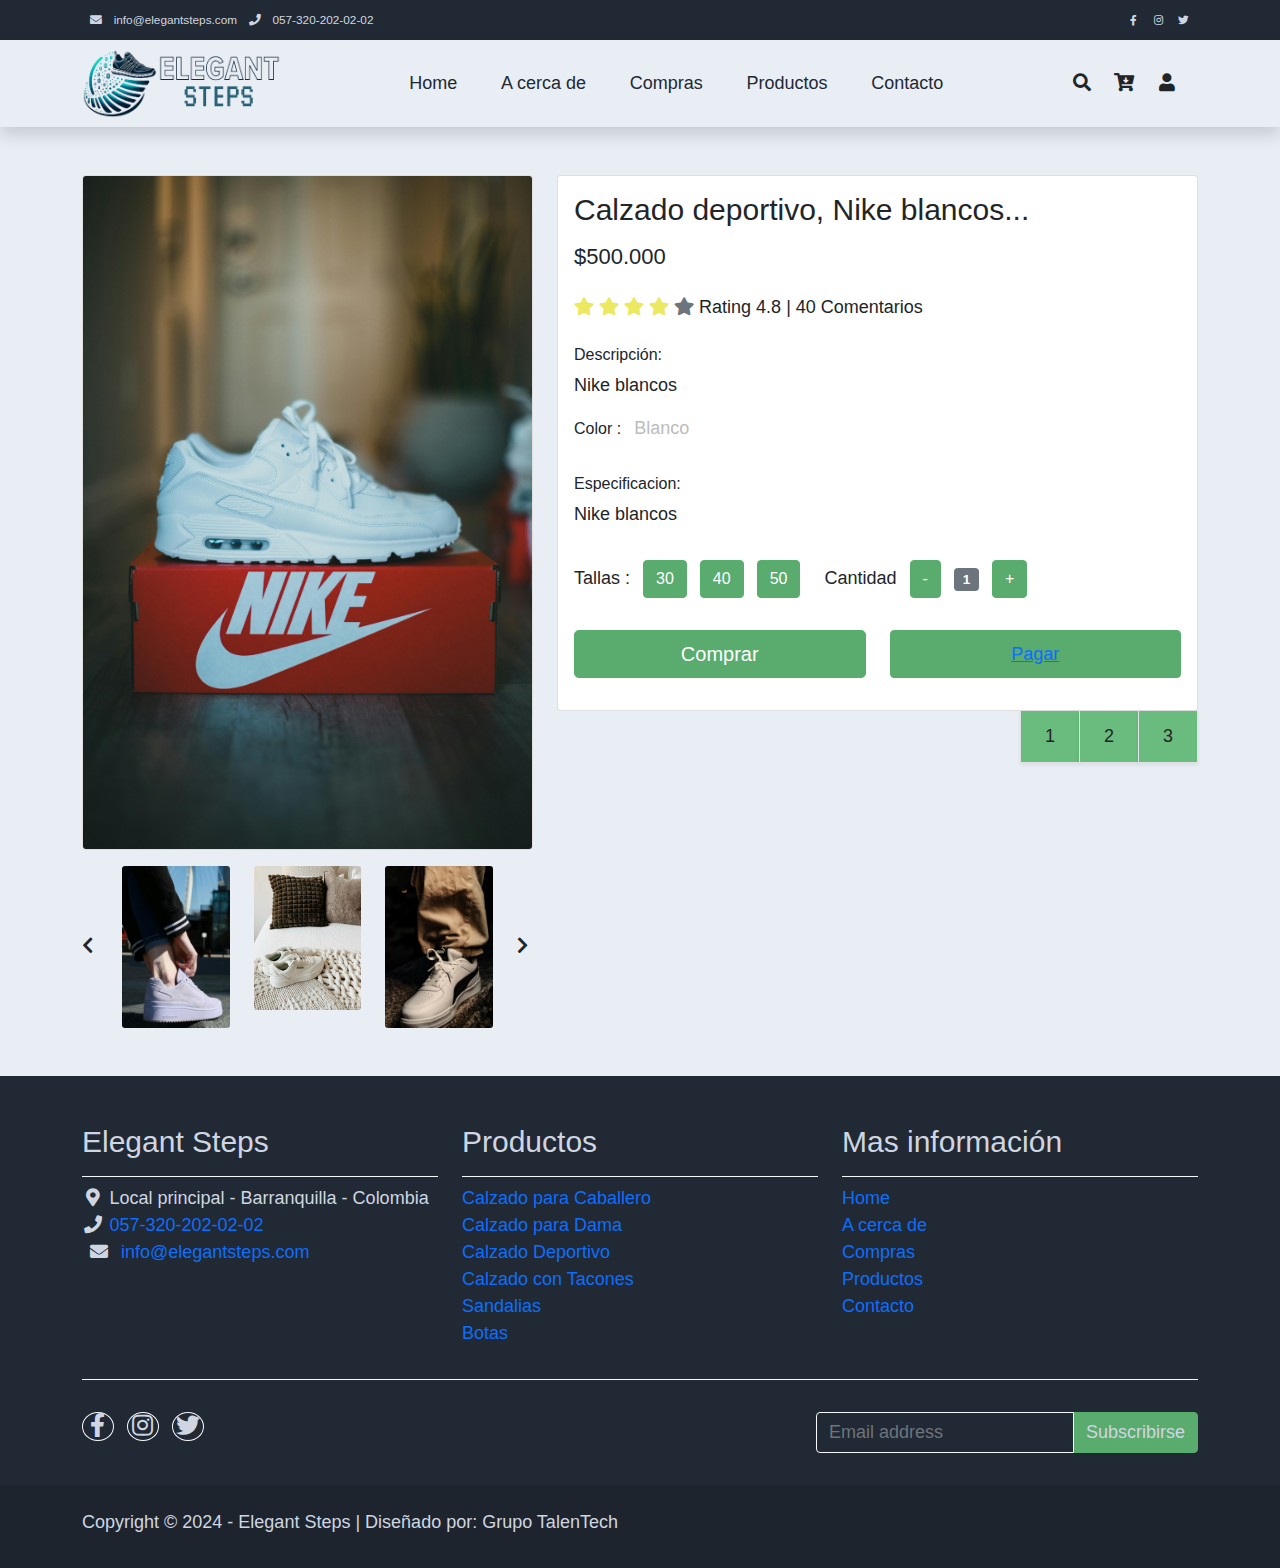
<file: productos3.html>
<!DOCTYPE html>
<html lang="en">
<head>
    <meta charset="UTF-8">
    <meta name="viewport" content="width=device-width, initial-scale=1.0">
    <title>Elegant Steps- Productos</title>
    <!-- iconos-->
    <link rel="apple-touch-icon" href="assets/img/">
    <!-- css-->
    <link rel="stylesheet" href="assets/css/bootstrap.min.css">
    <link rel="stylesheet" href="assets/css/templatemo.css">
    <link rel="stylesheet" href="assets/css/custom.css">
    <link rel="stylesheet" href="assets/css/fontawesome.min.css">
</head>
<body>
    <!-- inicio encabezado-->
    <nav class="navbar navbar-expand-lg bg-dark navbar-light" id="templatemo_nav_top">
        <div class="container text-light">
            <div class="w-100 d-flex justify-content-between">
                <div>
                    <i class="fa fa-envelope mx-2"></i>
                    <a class="navbar-sm-brand text-light text-decoration-none"
                        href="mailto:info@elegantsteps.com">info@elegantsteps.com</a>
                    <i class="fa fa-phone mx-2"></i>
                    <a class="navbar-sm-brand text-light text-decoration-none"
                        href="tel: 057-320-202-02-02">057-320-202-02-02</a>
                </div>
                <div>
                    <a class="text-light" href="https://facebook.com/" target="_blank" rel="sponsored"><i
                            class="fab fa-facebook-f fa-sm fa-fw me-2"></i></a>
                    <a class="text-light" href="https://www.instagram.com/" target="_blank"><i
                            class="fab fa-instagram fa-sm fa-fw me-2"></i></a>
                    <a class="text-light" href="https://twitter.com/" target="_blank"><i
                            class="fab fa-twitter fa-sm fa-fw me-2"></i></a>
                </div>
            </div>
        </div>
    </nav>
    <!-- fin encabezado-->
    <!-- inicio menu-->
    <nav class="navbar navbar-expand-lg bg-light navbar-light shadow">
        <div class="container d-flex justify-content-between align-items-center">
            <!-- logo-->
            <a href="#"><img class="logo" src="assets/img/Elstp.png" alt="" style="width: 200px; height: auto;"></a>
            <button class="navbar-toggler border-0" type="button" data-bs-toggle="collapse"
                data-bs-target="#templatemo_main_nav" aria-controls="navbarSupportedContent" aria-expanded="false"
                aria-label="Toggle navigation">
                <span class="navbar-toggler-icon"></span>
            </button>
            <div class="align-self-center collapse navbar-collapse flex-fill  d-lg-flex justify-content-lg-between"
                id="templatemo_main_nav">
                <div class="flex-fill">
                    <ul class="nav navbar-nav d-flex justify-content-between mx-lg-auto">
                        <li class="nav-item">
                            <a class="nav-link" href="index.html">Home</a>
                        </li>
                        <li class="nav-item">
                            <a class="nav-link" href="acercade.html">A cerca de</a>
                        </li>
                        <li class="nav-item">
                            <a class="nav-link" href="compras.html">Compras</a>
                        </li>
                        <li class="nav-item">
                            <a class="nav-link" href="productos.html">Productos</a>
                        </li>
                        <li class="nav-item">
                            <a class="nav-link" href="contacto.html">Contacto</a>
                        </li>
                    </ul>
                </div>
                <div class="navbar align-self-center d-flex">
                    <div class="d-lg-none flex-sm-fill mt-3 mb-4 col-7 col-sm-auto pr-3">
                        <div class="input-group">
                            <input type="text" class="form-control" id="inputMobileSearch" placeholder="Buscar ...">
                            <div class="input-group-text">
                                <i class="fa fa-fw fa-search"></i>
                            </div>
                        </div>
                    </div>
                    <a class="nav-icon d-none d-lg-inline" href="#" data-bs-toggle="modal"
                        data-bs-target="#templatemo_search">
                        <i class="fa fa-fw fa-search text-dark mr-2"></i>
                    </a>
                    <a class="nav-icon position-relative text-decoration-none" href="compras.html">
                        <i class="fa fa-fw fa-cart-arrow-down text-dark mr-1"></i>
                        <span id="carrito-value"
                            class="position-absolute top-0 left-100 translate-middle badge rounded-pill bg-light text-dark"></span>
                    </a>
                    <a class="nav-icon position-relative text-decoration-none" href="#">
                        <i class="fa fa-fw fa-user text-dark mr-3"></i>
                        <span id="contador"
                            class="position-absolute top-0 left-100 translate-middle badge rounded-pill bg-light text-dark"></span>
                    </a>
                </div>
            </div>
        </div>
    </nav>
    <!-- fin menu-->
    <!-- cuerpo-->
    <section class="bg-light">
        <div class="container pb-5">
            <div class="row">
                <div class="col-lg-5 mt-5">
                    <div class="card mb-3">
                        <img class="card-img img-fluid" src="assets/img/zapato_deportivo1.jpg">
                    </div>
                    <div class="row">
                        <div class="col-1 align-self-center">
                            <a href="#multi-item-example" role="button" data-bs-slide="prev">
                                <i class="text-dark fas fa-chevron-left"></i>
                                <span class="sr-only">Anterior</span>
                            </a>
                        </div>
                        <div id="multi-item-example" class="col-10 carousel slide carousel-multi-item"
                            data-bs-ride="carousel">
                            <div class="carousel-inner product-links-wap" role="listbox">
                                <div class="carousel-item active">
                                    <div class="row">
                                        <div class="col-4">
                                            <a href="#">
                                                <img class="card-img img-fluid"
                                                    src="assets/img/zapato_deportivo_02.jpg">
                                            </a>
                                        </div>
                                        <div class="col-4">
                                            <a href="#">
                                                <img class="card-img img-fluid"
                                                    src="assets/img/zapato_deportivo_03.jpg">
                                            </a>
                                        </div>
                                        <div class="col-4">
                                            <a href="#">
                                                <img class="card-img img-fluid"
                                                    src="assets/img/zapato_deportivo_04.jpg">
                                            </a>
                                        </div>
                                    </div>
                                </div>
                            </div>
                        </div>
                        <div class="col-1 align-self-center">
                            <a href="#multi-item-example" role="button" data-bs-slide="next">
                                <i class="text-dark fas fa-chevron-right"></i>
                                <span class="sr-only">Siguiente</span>
                            </a>
                        </div>
                    </div>
                </div>
                <div class="col-lg-7 mt-5">
                    <div class="card">
                        <div class="card-body">
                            <h1 class="h2">Calzado deportivo, Nike blancos...</h1>
                            <p class="h3 py-2">$500.000</p>
                            <p class="py-2">
                                <i class="fa fa-star text-warning"></i>
                                <i class="fa fa-star text-warning"></i>
                                <i class="fa fa-star text-warning"></i>
                                <i class="fa fa-star text-warning"></i>
                                <i class="fa fa-star text-secondary"></i>
                                <span class="list-inline-item text-dark">Rating 4.8 | 40 Comentarios</span>
                            </p>
                            <h6>Descripción:</h6>
                            <p>Nike blancos</p>
                            <ul class="list-inline">
                                <li class="list-inline-item">
                                    <h6>Color :</h6>
                                </li>
                                <li class="list-inline-item">
                                    <p class="text-muted"><strong>Blanco</strong></p>
                                </li>
                            </ul>
                            <h6>Especificacion:</h6>
                            <ul class="list-unstyled pb-3">
                                <li>Nike blancos</li>
                            </ul>
                            <form action="" method="GET">
                                <input type="hidden" name="product-title" value="Activewear">
                                <div class="row">
                                    <div class="col-auto">
                                        <ul class="list-inline pb-3">
                                            <li class="list-inline-item">Tallas :
                                                <input type="hidden" name="product-size" id="product-size" value="S">
                                            </li>
                                            <li class="list-inline-item"><span
                                                    class="btn btn-success btn-size">30</span></li>
                                            <li class="list-inline-item"><span
                                                    class="btn btn-success btn-size">40</span></li>
                                            <li class="list-inline-item"><span
                                                    class="btn btn-success btn-size">50</span></li>
                                        </ul>
                                    </div>
                                    <div class="col-auto">
                                        <ul class="list-inline pb-3">
                                            <li class="list-inline-item text-right">
                                                Cantidad
                                                <input type="hidden" name="product-quanity" id="product-quanity"
                                                    value="1">
                                            </li>
                                            <li class="list-inline-item"><span class="btn btn-success"
                                                    id="btn-minus">-</span></li>
                                            <li class="list-inline-item"><span class="badge bg-secondary"
                                                    id="var-value">1</span></li>
                                            <li class="list-inline-item"><span class="btn btn-success"
                                                    id="btn-plus">+</span></li>
                                        </ul>
                                    </div>
                                </div>
                                <div class="row pb-3">
                                    <div class="col-lg-6 d-grid">
                                        <button type="submit" class="btn btn-success btn-lg" name="submit"
                                            value="buy">Comprar</button>
                                    </div>
                                    <div class="col-lg-6 d-grid">
                                        <button class="btn btn-success">
                                            <a href="pago.html" target="target_blank">Pagar</a>
                                        </button>
                                    </div>
                                </div>
                            </form>
                        </div>
                    </div>
                    <!-- paginacion -->
                    <div class="row">
                        <ul class="pagination pagination-lg justify-content-end">
                            <li class="page-item">
                                <a class="page-link active rounded-0 mr-3 shadow-sm border-top-0 border-left-0 text-dark"
                                    href="productos.html">1</a>
                            </li>
                            <li class="page-item">
                                <a class="page-link active rounded-0 mr-3 shadow-sm border-top-0 border-left-0 text-dark"
                                    href="productos2.html">2</a>
                            </li>
                            <li class="page-item">
                                <a class="page-link active rounded-0 mr-3 shadow-sm border-top-0 border-left-0 text-dark"
                                    href="productos3.html">3</a>
                            </li>
                        </ul>
                    </div>
                </div>
            </div>
        </div>
    </section>
    <!-- fin cuerpo-->
    <!-- inicio de pie-->
    <footer class="bg-dark" id="templatemo_footer">
        <div class="container">
            <div class="row">
                <div class="col-md-4 pt-5">
                    <h2 class="h2 text-light border-bottom pb-3 border-light log">Elegant Steps</h2>
                    <ul class="list-unstyled text-light footer-link-list">
                        <li>
                            <i class="fas fa-map-marker-alt fa-fw"></i>
                            Local principal - Barranquilla - Colombia
                        </li>
                        <li>
                            <i class="fa fa-phone fa-fw"></i>
                            <a class="text-decoration-none" href="tel: 057-320-202-02-02">057-320-202-02-02</a>
                        </li>
                        <li>
                            <i class="fa fa-envelope mx-2"></i>
                            <a class="text-decoration-none"
                                href="mailto:info@elegantsteps.com">info@elegantsteps.com</a>
                        </li>
                    </ul>
                </div>
                <div class="col-md-4 pt-5">
                    <h2 class="h2 text-light border-bottom pb-3 border-light">Productos</h2>
                    <ul class="list-unstyled text-light footer-link-list">
                        <li><a class="text-decoration-none" href="compras.html">Calzado para Caballero</a></li>
                        <li><a class="text-decoration-none" href="compras.html">Calzado para Dama</a></li>
                        <li><a class="text-decoration-none" href="compras.html">Calzado Deportivo</a></li>
                        <li><a class="text-decoration-none" href="compras.html">Calzado con Tacones</a></li>
                        <li><a class="text-decoration-none" href="compras.html">Sandalias</a></li>
                        <li><a class="text-decoration-none" href="compras.html">Botas</a></li>
                    </ul>
                </div>
                <div class="col-md-4 pt-5">
                    <h2 class="h2 text-light border-bottom pb-3 border-light">Mas información</h2>
                    <ul class="list-unstyled text-light footer-link-list">
                        <li><a class="text-decoration-none" href="index.html">Home</a></li>
                        <li><a class="text-decoration-none" href="acercade.html">A cerca de</a></li>
                        <li><a class="text-decoration-none" href="compras.html">Compras</a></li>
                        <li><a class="text-decoration-none" href="productos.html">Productos</a></li>
                        <li><a class="text-decoration-none" href="contacto.html">Contacto</a></li>
                    </ul>
                </div>
            </div>
            <div class="row text-light mb-4">
                <div class="col-12 mb-3">
                    <div class="w-100 my-3 border-top border-light"></div>
                </div>
                <div class="col-auto me-auto">
                    <ul class="list-inline text-left footer-icons">
                        <li class="list-inline-item border border-light rounded-circle text-center">
                            <a class="text-light text-decoration-none" target="_blank" href="http://facebook.com/"><i
                                    class="fab fa-facebook-f fa-lg fa-fw"></i></a>
                        </li>
                        <li class="list-inline-item border border-light rounded-circle text-center">
                            <a class="text-light text-decoration-none" target="_blank"
                                href="https://www.instagram.com/"><i class="fab fa-instagram fa-lg fa-fw"></i></a>
                        </li>
                        <li class="list-inline-item border border-light rounded-circle text-center">
                            <a class="text-light text-decoration-none" target="_blank" href="https://twitter.com/"><i
                                    class="fab fa-twitter fa-lg fa-fw"></i></a>
                        </li>
                    </ul>
                </div>
                <div class="col-auto">
                    <label class="sr-only" for="subscribeEmail">Escriba su Email</label>
                    <div class="input-group mb-2">
                        <input type="text" class="form-control bg-dark border-light" id="subscribeEmail"
                            placeholder="Email address">
                        <div class="input-group-text btn-success text-light">Subscribirse</div>
                    </div>
                </div>
            </div>
        </div>
        <div class="w-100 bg-black py-3">
            <div class="container">
                <div class="row pt-2">
                    <p class="text-left text-light">
                        Copyright &copy; 2024 - Elegant Steps | Diseñado por: Grupo TalenTech
                    </p>
                </div>
            </div>
        </div>
    </footer>
    <!-- fin de pie-->
    <!-- archivos js-->
    <script src="assets/js/bootstrap.bundle.min.js"></script>
    <script src="assets/js/jquery-migrate-1.2.1.min.js"></script>
    <script src="assets/js/jquery-1.11.0.min.js"></script>
    <script src="assets/js/templatemo.js"></script>
    <script src="assets/js/custom.js"></script>
</body>
</html>
</file>
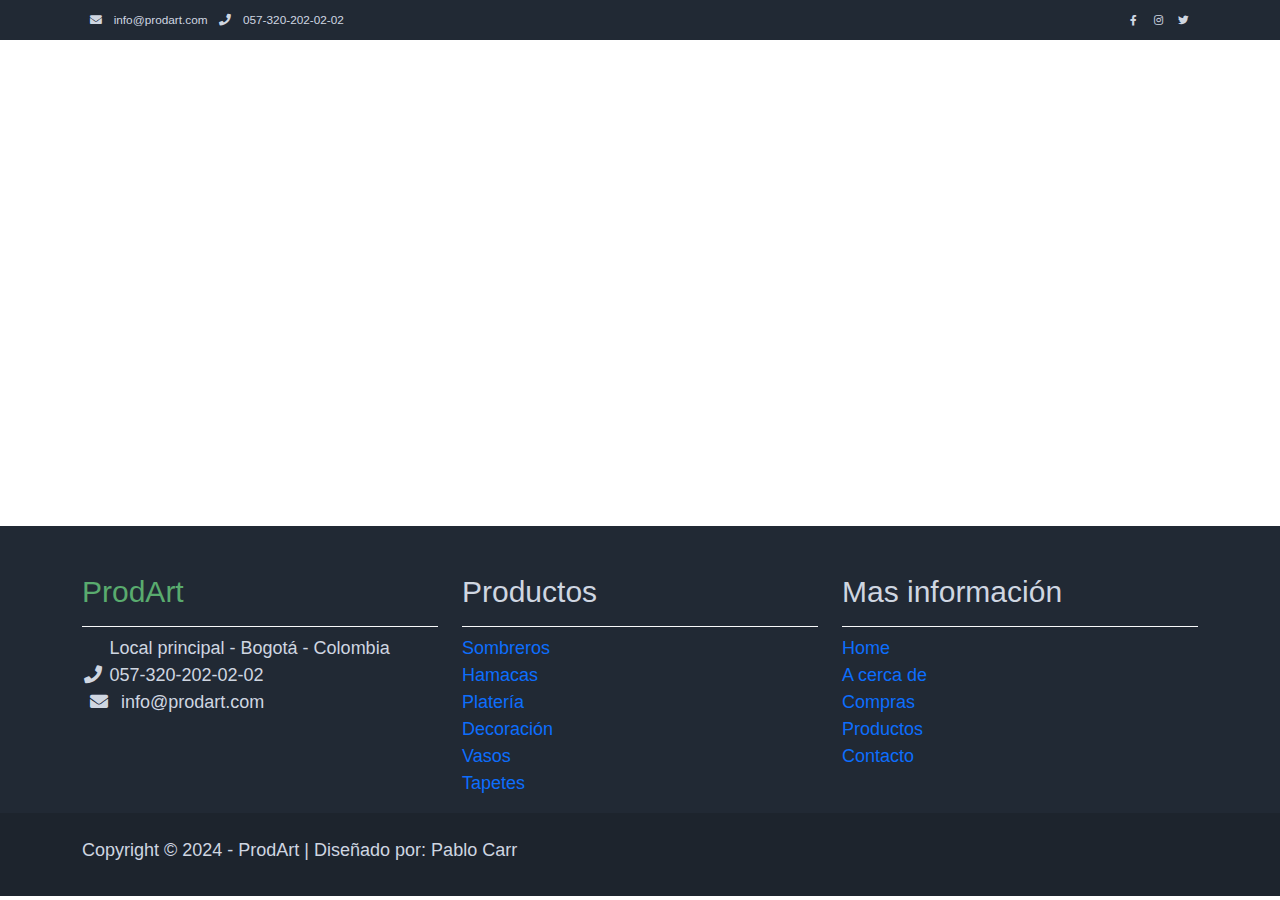
<file: reto3-index.html>
<!DOCTYPE html>
<html lang="en">   
<head>
    <meta charset="UTF-8">
    <meta name="viewport" content="width=device-width, initial-scale=1.0">
    <title>ProdArt</title>
    <!-- iconos-->
    <link rel="apple-touch-icon" href="assets/img/">
    <!-- css-->
     <link rel="stylesheet" href="assets/css/bootstrap.min.css">
     <link rel="stylesheet" href="assets/css/templatemo.css">
     <link rel="stylesheet" href="assets/css/custom.css">
     <link rel="stylesheet" href="assets/css/fontawesome.min.css">
</head>
<body>
    <!-- inicio encabezado-->
    <nav class="navbar navbar-expand-lg bg-dark navbar-light" id="templatemo_nav_top">
        <div class="container text-light">
            <div class="w-100 d-flex justify-content-between">
                <div>
                    <i class="fa fa-envelope mx-2"></i>
                    <a class="navbar-sm-brand text-light text-decoration-none" href="mailto:info@prodart.com">info@prodart.com</a>
                    <i class="fa fa-phone mx-2"></i>
                    <a class="navbar-sm-brand text-light text-decoration-none" href="tel: 057-320-202-02-02">057-320-202-02-02</a>
                </div>
                <div>
                    <a class="text-light" href="https://fb.com/templatemo" target="_blank" rel="sponsored"><i class="fab fa-facebook-f fa-sm fa-fw me-2"></i></a>
                    <a class="text-light" href="https://www.instagram.com/" target="_blank"><i class="fab fa-instagram fa-sm fa-fw me-2"></i></a>
                    <a class="text-light" href="https://twitter.com/" target="_blank"><i class="fab fa-twitter fa-sm fa-fw me-2"></i></a>
                </div>
            </div>

        </div>
    </nav>
    <!-- fin encabezado-->
    <!-- inicio secciones-->

    <br><br><br><br><br><br><br><br><br><br><br><br><br><br><br><br><br><br>
     <!-- fin secciones-->

    <!-- inicio de pie-->
    <footer class="bg-dark" id="templatemo_footer">
        <div class="container">
            <div class="row">
                <div class="col-md-4 pt-5">
                    <h2 class="h2 text-success border-bottom pb-3 border-light log">ProdArt</h2>
                    <ul class="list-unstyled text-light footer-link-list">
                        <li>
                            <i class="fas fa-map-market-alt fa-fw"></i>
                            Local principal - Bogotá - Colombia
                        </li>
                        <li>
                            <i class="fa fa-phone fa-fw"></i>
                            <a class="navbar-sm-brand text-light text-decoration-none" href="tel: 057-320-202-02-02">057-320-202-02-02</a>
                        </li>
                        <li>
                            <i class="fa fa-envelope mx-2"></i>
                            <a class="navbar-sm-brand text-light text-decoration-none" href="mailto:info@prodart.com">info@prodart.com</a>
                        </li>
                    </ul>
                </div>
                <div class="col-md-4 pt-5">
                    <h2 class="h2 text-light border-bottom pb-3 border-light">Productos</h2>
                    <ul class="list-unstyled text-light footer-link-list">
                        <li><a class="text-decoration-none" href="#">Sombreros</a></li>
                        <li><a class="text-decoration-none" href="#">Hamacas</a></li>
                        <li><a class="text-decoration-none" href="#">Platería</a></li>
                        <li><a class="text-decoration-none" href="#">Decoración</a></li>
                        <li><a class="text-decoration-none" href="#">Vasos</a></li>
                        <li><a class="text-decoration-none" href="#">Tapetes</a></li>
                    </ul>
                </div>
                <div class="col-md-4 pt-5">
                    <h2 class="h2 text-light border-bottom pb-3 border-light">Mas información</h2>
                    <ul class="list-unstyled text-light footer-link-list">
                        <li><a class="text-decoration-none" href="#">Home</a></li>
                        <li><a class="text-decoration-none" href="#">A cerca de</a></li>
                        <li><a class="text-decoration-none" href="#">Compras</a></li>
                        <li><a class="text-decoration-none" href="#">Productos</a></li>
                        <li><a class="text-decoration-none" href="#">Contacto</a></li>
                    </ul>
                </div>
            </div>

        </div>
        <div class="w-100 bg-black py-3">
            <div class="container">
                <div class="row pt-2">
                    <p class="text-left text-light">
                        Copyright &copy; 2024 - ProdArt | Diseñado por: Pablo Carr
                    </p>
                </div>
            </div>
        </div>
    </footer>
    <!-- fin de pie-->


</body>
</html>
</file>
<file: assets/css/templatemo.css>
/*

TemplateMo 559 Zay Shop

https://templatemo.com/tm-559-zay-shop

---------------------------------------------
Table of contents
------------------------------------------------
1. Typography
2. General
3. Nav
4. Hero Carousel
5. Accordion
6. Shop
7. Product
8. Carousel Hero
9. Carousel Brand
10. Services
11. Contact map
12. Footer
13. Small devices (landscape phones, 576px and up)
14. Medium devices (tablets, 768px and up)
15. Large devices (desktops, 992px and up)
16. Extra large devices (large desktops, 1200px and up)
--------------------------------------------- */




/* Typography */
body, ul, li, p, a, label, input, div {
  font-family: 'Roboto', sans-serif;
  font-size: 18px !important;
  font-weight: 300 !important;
}
.h1 {
  font-family: 'Roboto', sans-serif;
  font-size: 48px !important;
  font-weight: 200 !important;
}
.h2 {
  font-family: 'Roboto', sans-serif;
  font-size: 30px !important;
  font-weight: 300;
}
.h3 {
  font-family: 'Roboto', sans-serif;
  font-size: 22px !important;
}
/* General */
.logo { font-weight: 500 !important;}
.text-warning {  color: #ede861 !important;}
.text-muted { color: #bcbcbc !important;}
.text-success { color: #59ab6e !important;}
.text-light { color: #cfd6e1 !important;}
.bg-dark { background-color: #212934 !important;}
.bg-light { background-color: #e9eef5 !important;}
.bg-black { background-color: #1d242d !important;}
.bg-success { background-color: #59ab6e !important;}
.btn-success {
  background-color: #59ab6e !important;
  border-color: #56ae6c !important;
}
.pagination .page-link:hover {color: #000;}
.pagination .page-link:hover, .pagination .page-link.active {
  background-color: #69bb7e;
  color: #fff;
}
/* Nav */
#templatemo_nav_top { min-height: 40px;}
#templatemo_nav_top * { font-size: .9em !important;}
#templatemo_main_nav a { color: #212934;}
#templatemo_main_nav a:hover { color: #69bb7e;}
#templatemo_main_nav .navbar .nav-icon { margin-right: 20px;}

/* Hero Carousel */
#template-mo-zay-hero-carousel { background: #efefef !important;}
/* Accordion */
.templatemo-accordion a { color: #000;}
.templatemo-accordion a:hover { color: #333d4a;}
/* Shop */
.shop-top-menu a:hover { color: #69bb7e !important;}
/* Product */
.product-wap { box-shadow: 0px 5px 10px 0px rgba(0, 0, 0, 0.10);}
.product-wap .product-color-dot.color-dot-red { background:#f71515;}
.product-wap .product-color-dot.color-dot-blue { background:#6db4fe;}
.product-wap .product-color-dot.color-dot-black { background:#000000;}
.product-wap .product-color-dot.color-dot-light { background:#e0e0e0;}
.product-wap .product-color-dot.color-dot-green { background:#0bff7e;}
.card.product-wap .card .product-overlay {
  background: rgba(0,0,0,.2);
  visibility: hidden;
  opacity: 0;
  transition: .3s;
}
.card.product-wap:hover .card .product-overlay {
  visibility: visible;
  opacity: 1;
}
.card.product-wap a { color: #000;}
#carousel-related-product .slick-slide:focus { outline: none !important;}
#carousel-related-product .slick-dots li button:before {
  font-size: 15px;
  margin-top: 20px;
}
/* Brand */
.brand-img {
  filter: grayscale(100%);
  opacity: 0.5;
  transition: .5s;
}
.brand-img:hover {
  filter: grayscale(0%);
  opacity: 1;
}
/* Carousel Hero */
#template-mo-zay-hero-carousel .carousel-indicators li {
  margin-top: -50px;
  background-color: #59ab6e;
}
#template-mo-zay-hero-carousel .carousel-control-next i,
#template-mo-zay-hero-carousel .carousel-control-prev i {
  color: #59ab6e !important;
  font-size: 2.8em !important;
}
/* Carousel Brand */
.tempaltemo-carousel .h1 {
  font-size: .5em !important;
  color: #000 !important;
}
/* Services */
.services-icon-wap {transition: .3s;}
.services-icon-wap:hover, .services-icon-wap:hover i {color: #fff;}
.services-icon-wap:hover {background: #69bb7e;}
/* Contact map */
.leaflet-control a, .leaflet-control { font-size: 10px !important;}
.form-control { border: 1px solid #e8e8e8;}
/* Footer */
#tempaltemo_footer a { color: #dcdde1;}
#tempaltemo_footer a:hover { color: #68bb7d;}
#tempaltemo_footer ul.footer-link-list li { padding-top: 10px;}
#tempaltemo_footer ul.footer-icons li {
  width: 2.6em;
  height: 2.6em;
  line-height: 2.6em;
}
#tempaltemo_footer ul.footer-icons li:hover {
  background-color: #cfd6e1;
  transition: .5s;
}
#tempaltemo_footer ul.footer-icons li:hover i {
  color: #212934;
  transition: .5s;
}
#tempaltemo_footer .border-light { border-color: #2d343f !important;}
/*
// Extra small devices (portrait phones, less than 576px)
// No media query since this is the default in Bootstrap
*/
/* Small devices (landscape phones, 576px and up)*/
.product-wap .h3, .product-wap li, .product-wap i, .product-wap p {
  font-size: 12px !important;
}
.product-wap .product-color-dot {
  width: 6px;
  height: 6px;
}

@media (min-width: 576px) {
  .tempaltemo-carousel .h1 { font-size: 1em !important;}
}

/*// Medium devices (tablets, 768px and up)*/
@media (min-width: 768px) {
  #templatemo_main_nav .navbar-nav {max-width: 450px;}
 }

/* Large devices (desktops, 992px and up)*/
@media (min-width: 992px) {
  #templatemo_main_nav .navbar-nav {max-width: 550px;}
  #template-mo-zay-hero-carousel .carousel-item {min-height: 30rem !important;}
  .product-wap .h3, .product-wap li, .product-wap i, .product-wap p {font-size: 18px !important;}
  .product-wap .product-color-dot {
    width: 12px;
    height: 12px;
  }
}

/* Extra large devices (large desktops, 1200px and up)*/
@media (min-width: 1200px) {}
</file>
<file: assets/css/custom.css>
/*
Custom Css
*/
</file>
